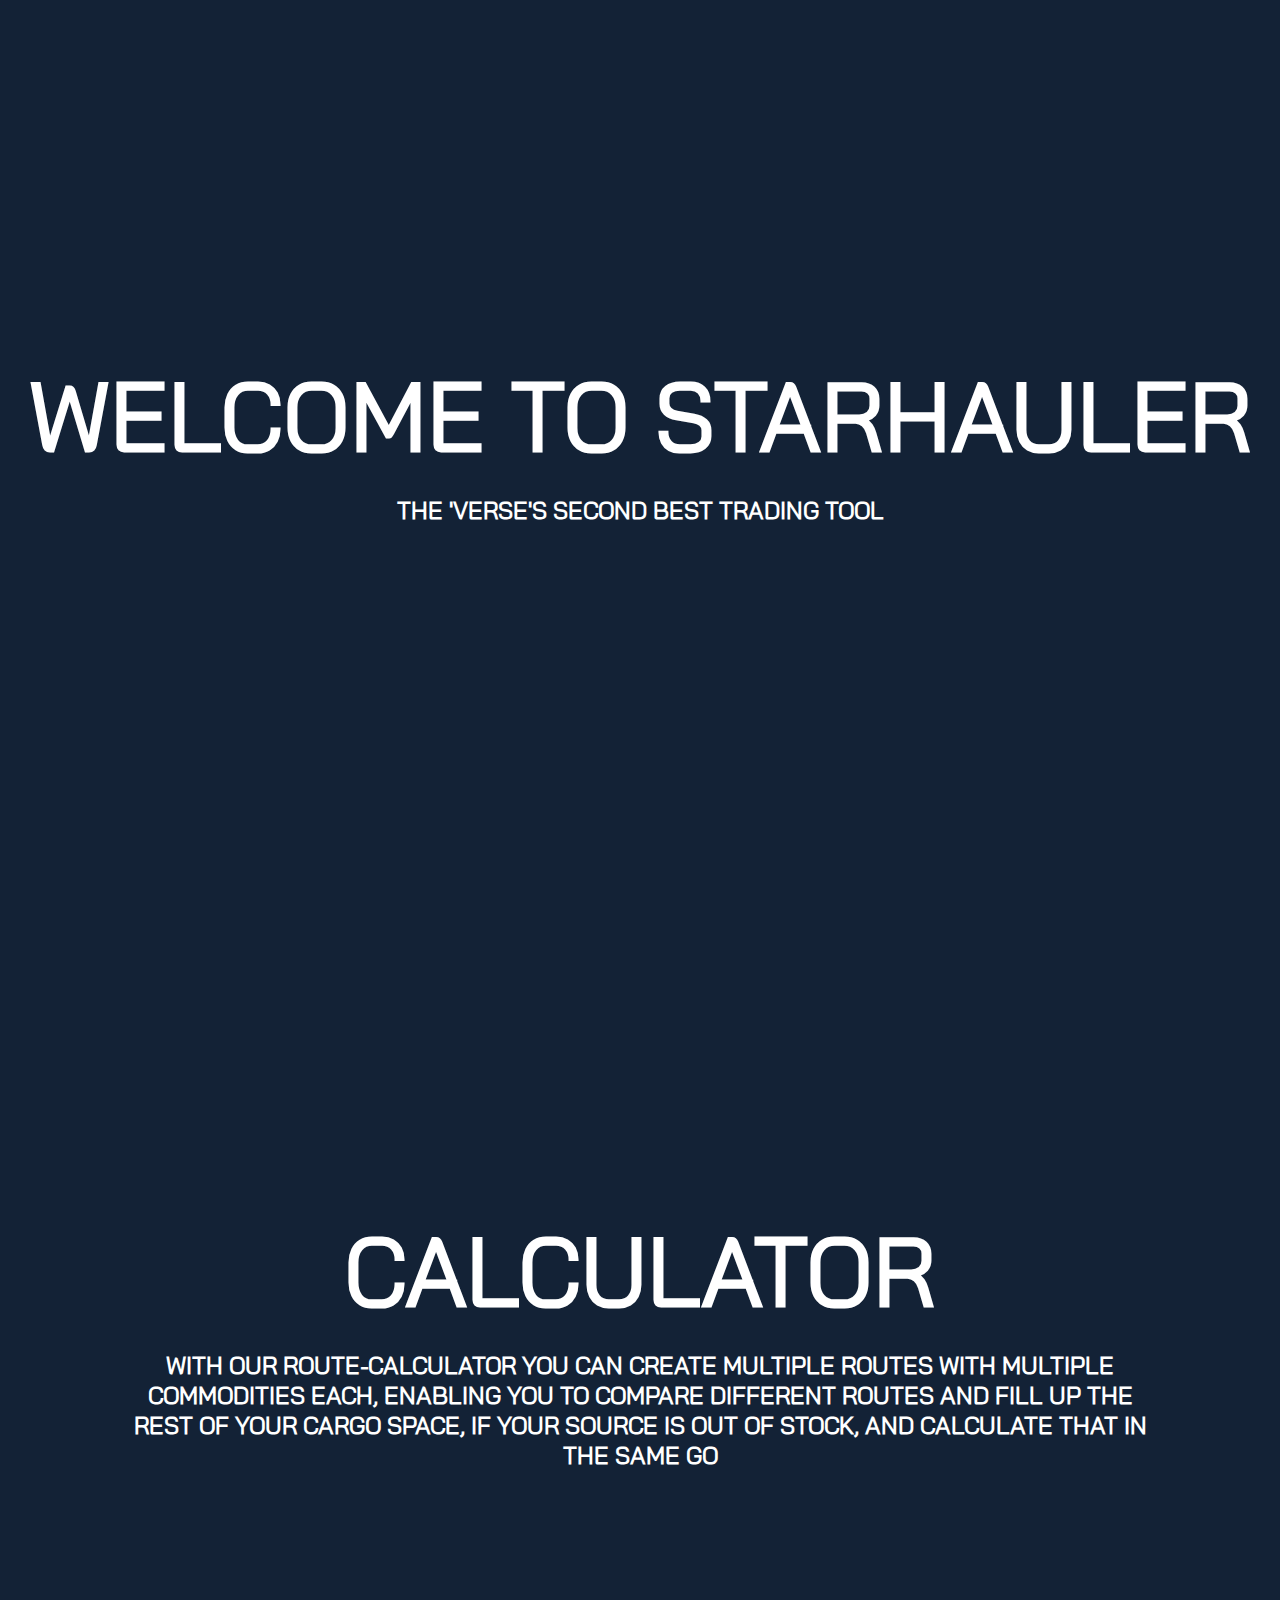
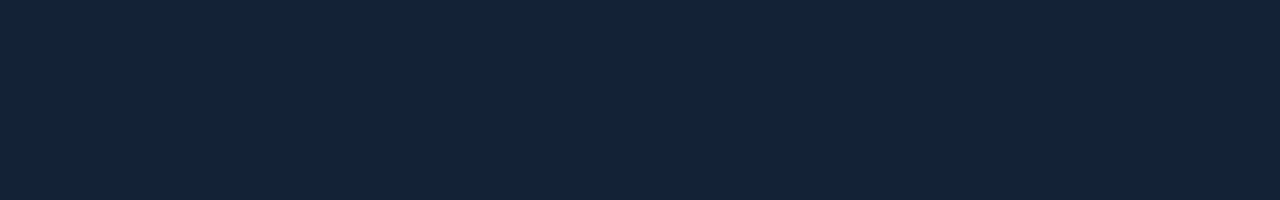
<file: project/Site/index.html>
<!DOCTYPE html>
<html lang="en">

<head>
    <meta charset="UTF-8">
    <meta name="viewport" content="width=device-width, initial-scale=1.0">
    <title>StarHauler</title>

    <link rel="stylesheet" href="./librarys/fullPage.js-master/dist/fullpage.css">
    <script src="./librarys/fullPage.js-master/dist/fullpage.js"></script>

    <link rel="stylesheet" href="./style/style.css">
    <script src="./script/script.js"></script>
</head>

<body>
    <section id="startSection">
        <h1>Welcome to StarHauler</h1>
        <h2>The 'Verse's second best trading tool</h2>
    </section>
    <section id="section2">
        <h1>calculator</h1>
        <h2>With our route-calculator you can create multiple routes with multiple commodities each,
            enabling you to compare different routes and fill up the rest of your cargo space, if your source is out of stock, and calculate that in the same go</h2>
        </h2>
    </section>
</body>

</html>
</file>
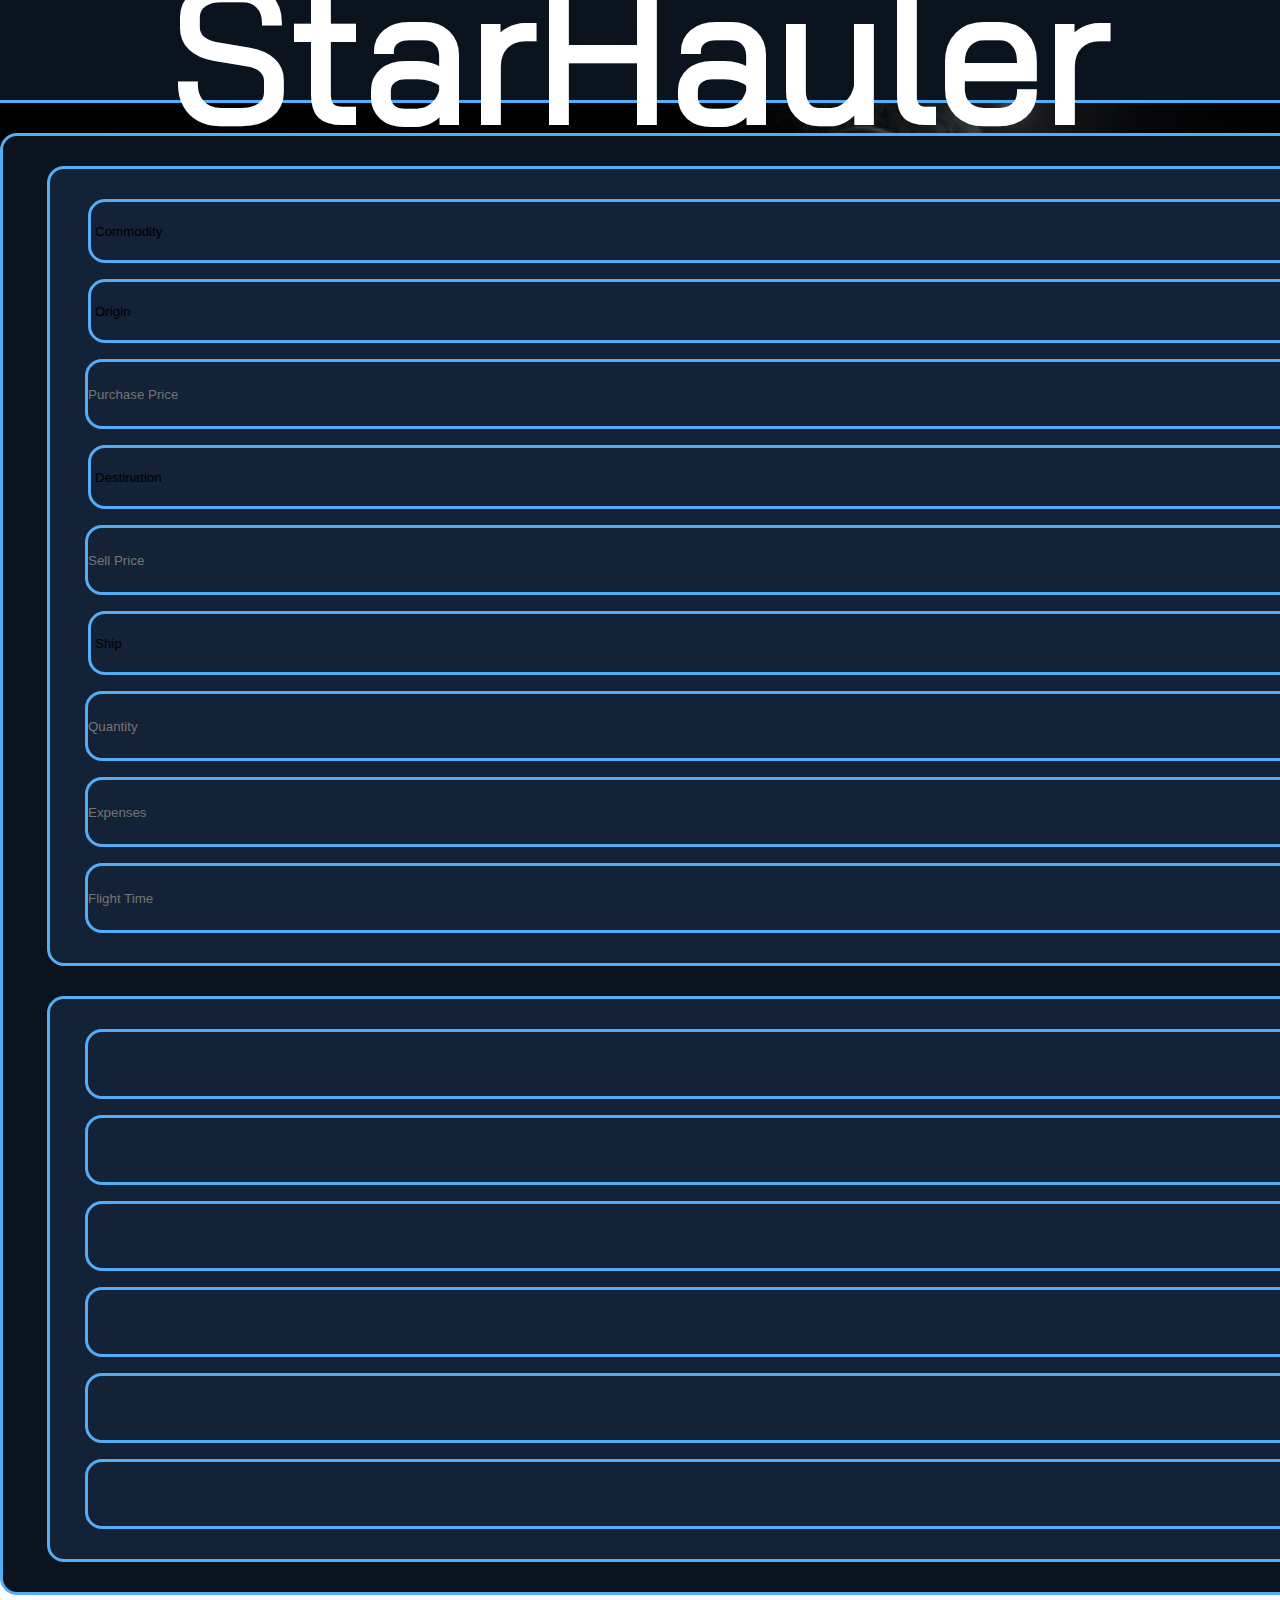
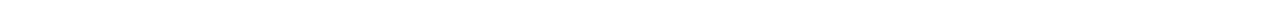
<file: project/Site/sites/calc.html>
<!DOCTYPE html>
<html lang="en">

<head>
    <meta charset="UTF-8">
    <meta name="viewport" content="width=device-width, initial-scale=1.0">
    <title>StarHauler</title>
    <link rel="stylesheet" href="../style/style.css">
    <script src="../script/script.js"></script>
</head>

<body>
    <div id="header">
        <div id="menuBtn"></div>
        <div id="logo">
            <h1>StarHauler</h1>
        </div>
    </div>
    <div id="content">
        <div id="calculator">
            <div id="routeMenu">
                <div id="routes"></div>
                <div id="addRouteBtn"></div>
            </div>
            <div id="inputs">
                <div id="cmdtyInputs">
                    <select id="commodity">
                        <option value="" disabled selected>Commodity</option>
                    </select>
                    <select id="origin">
                        <option value="" disabled selected>Origin</option>
                    </select>
                    <input type="number" id="purchasePrice" placeholder="Purchase Price">
                    <select id="destination">
                        <option value="" disabled selected>Destination</option>
                    </select>
                    <input type="number" id="sellPrice" placeholder="Sell Price">
                    <select id="ship">
                        <option value="" disabled selected>Ship</option>
                    </select>
                    <input type="number" id="quantity" placeholder="Quantity">
                    <input type="number" id="expenses" placeholder="Expenses">
                    <input type="number" id="flightTime" placeholder="Flight Time">
                </div>
            </div>
            <div id="outputs">
                <div id="investment"></div>
                <div id="turnover"></div>
                <div id="grossProfit"></div>
                <div id="netProfit"></div>
                <div id="margin"></div>
                <div id="netProfitPerHour"></div>
            </div>
        </div>
    </div>
</body>

</html>
</file>
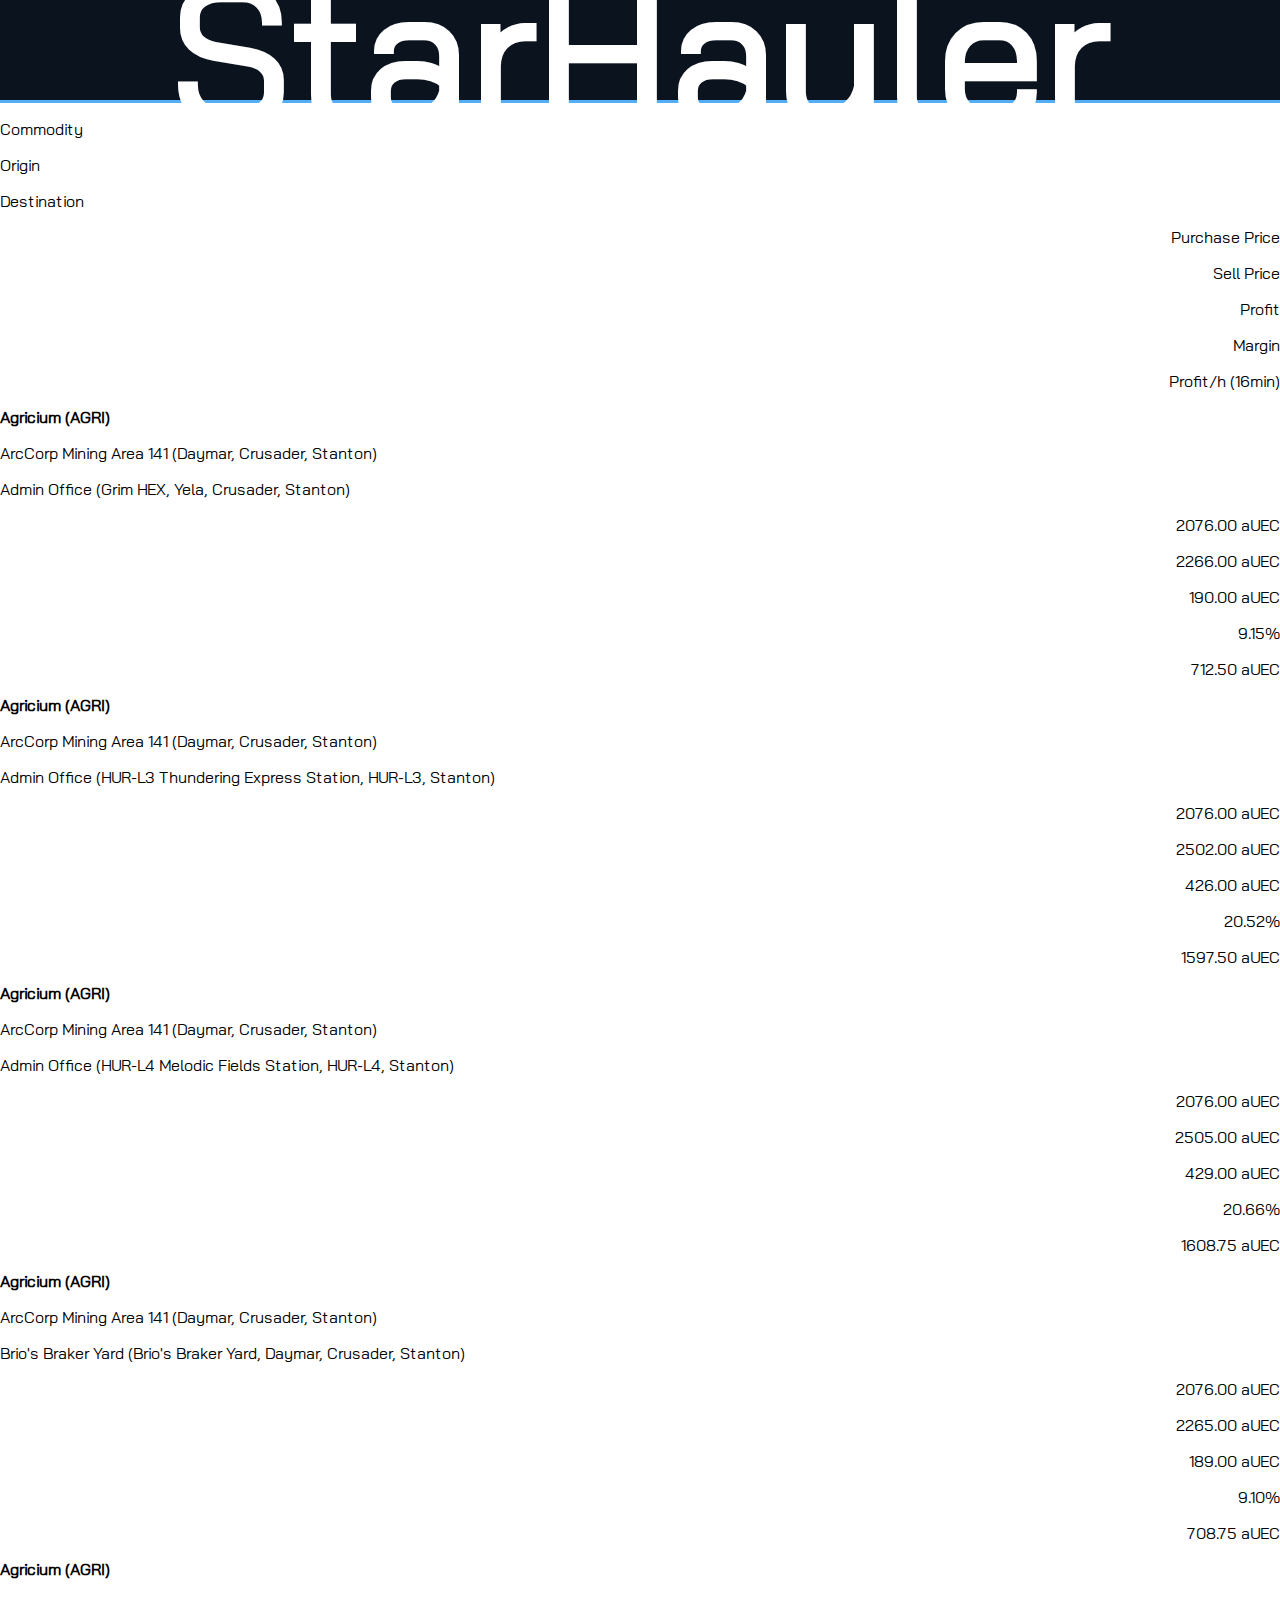
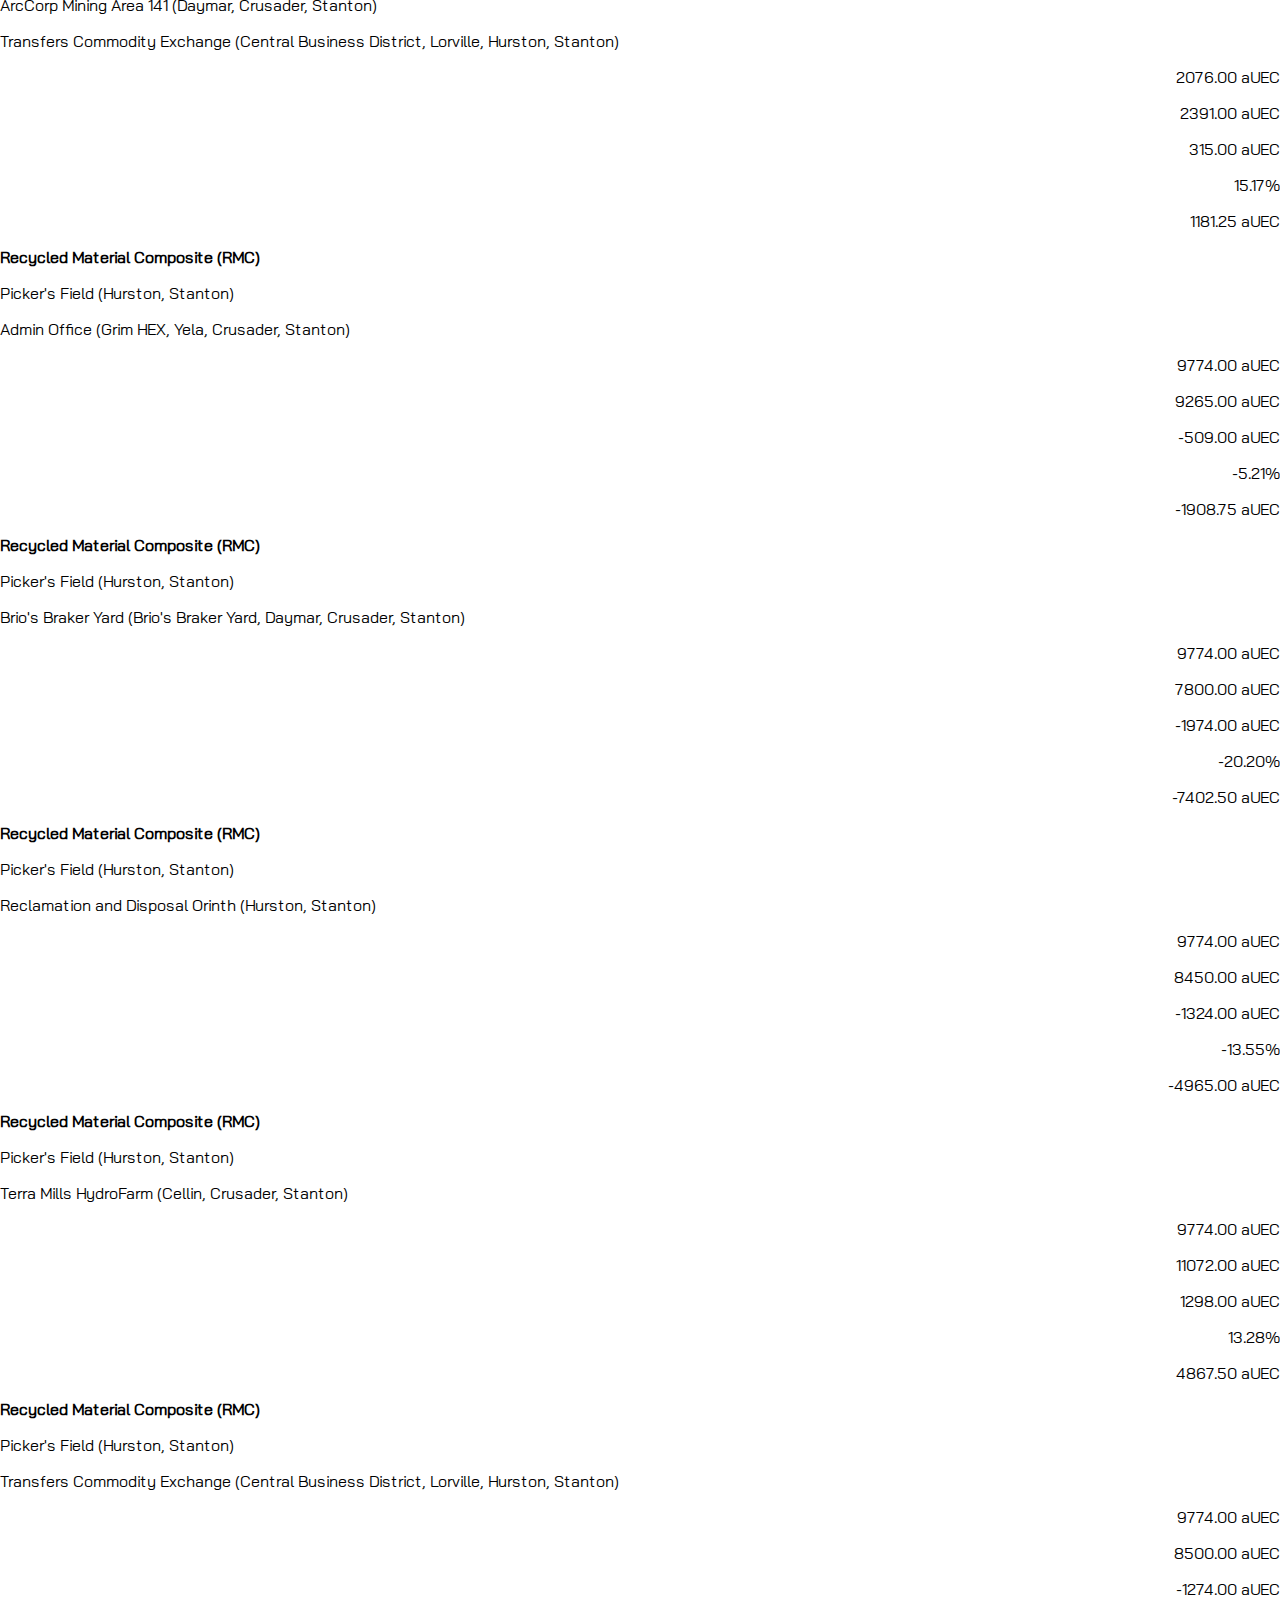
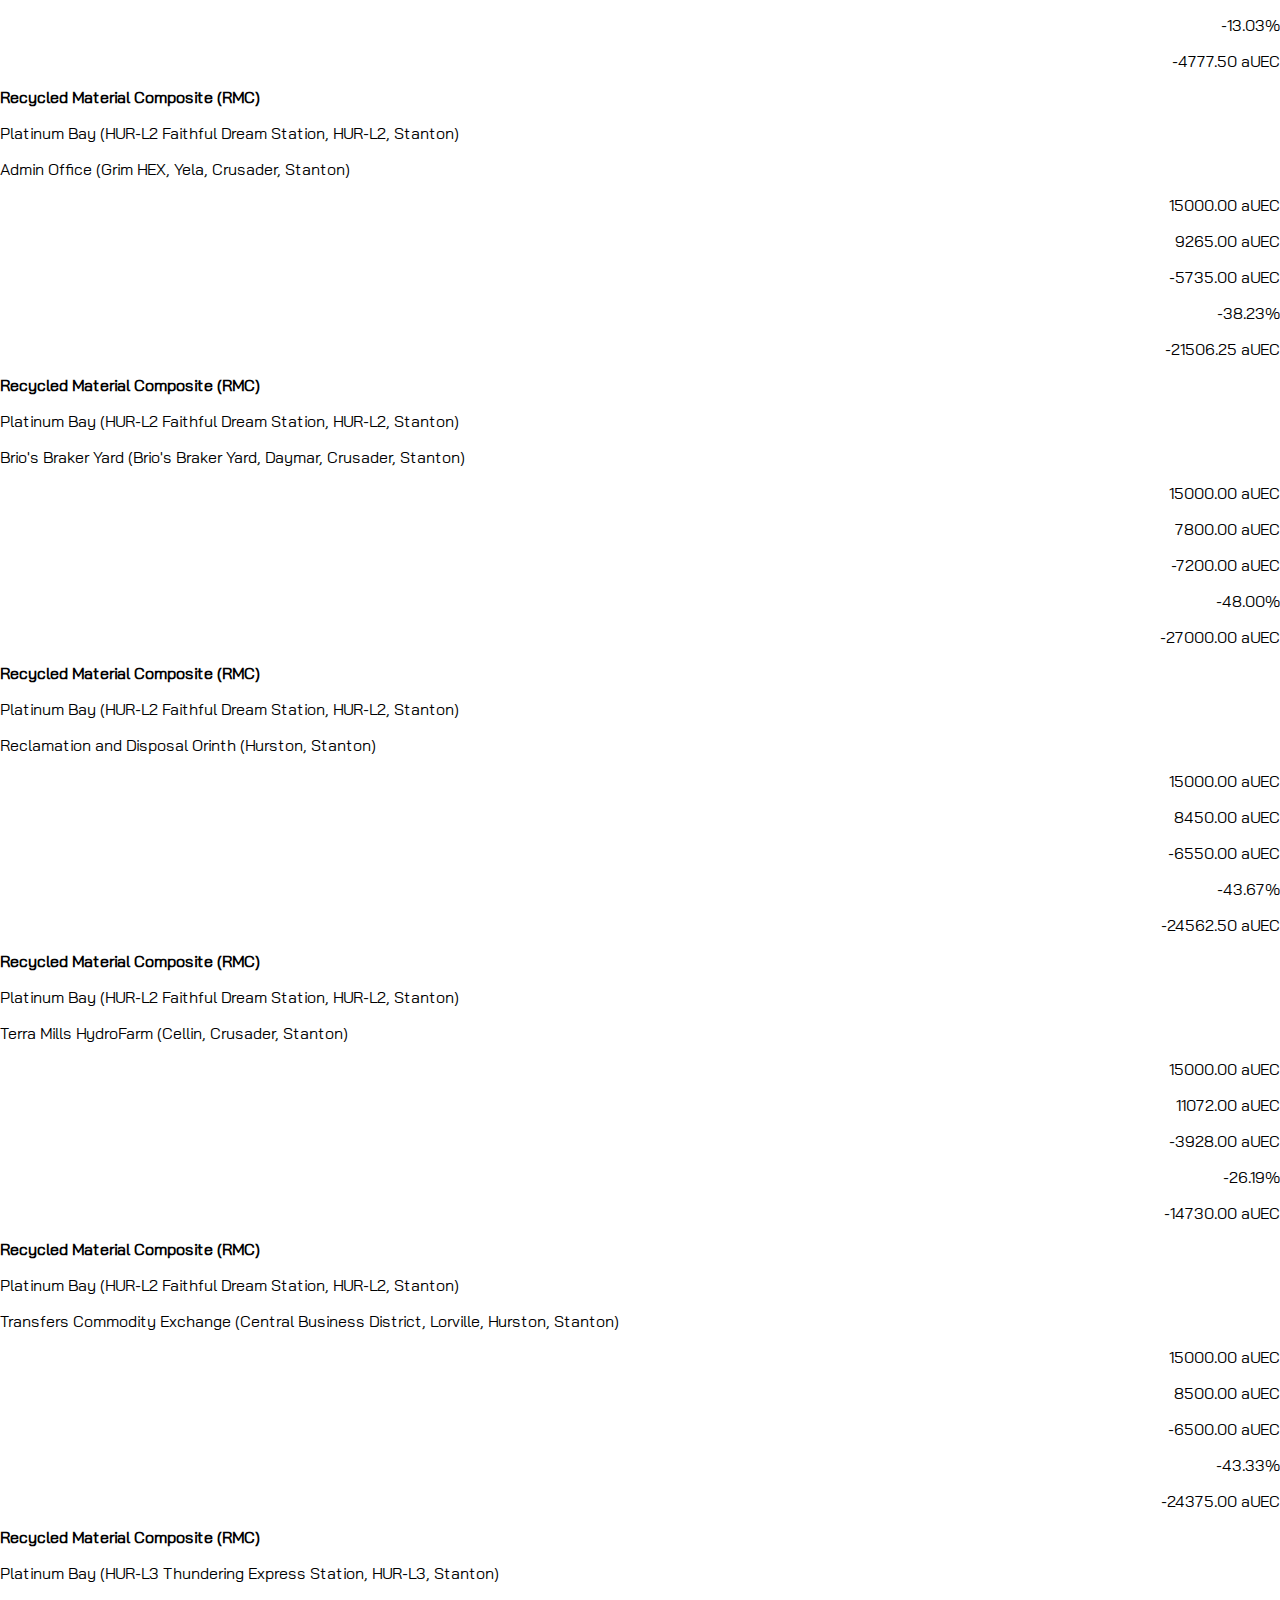
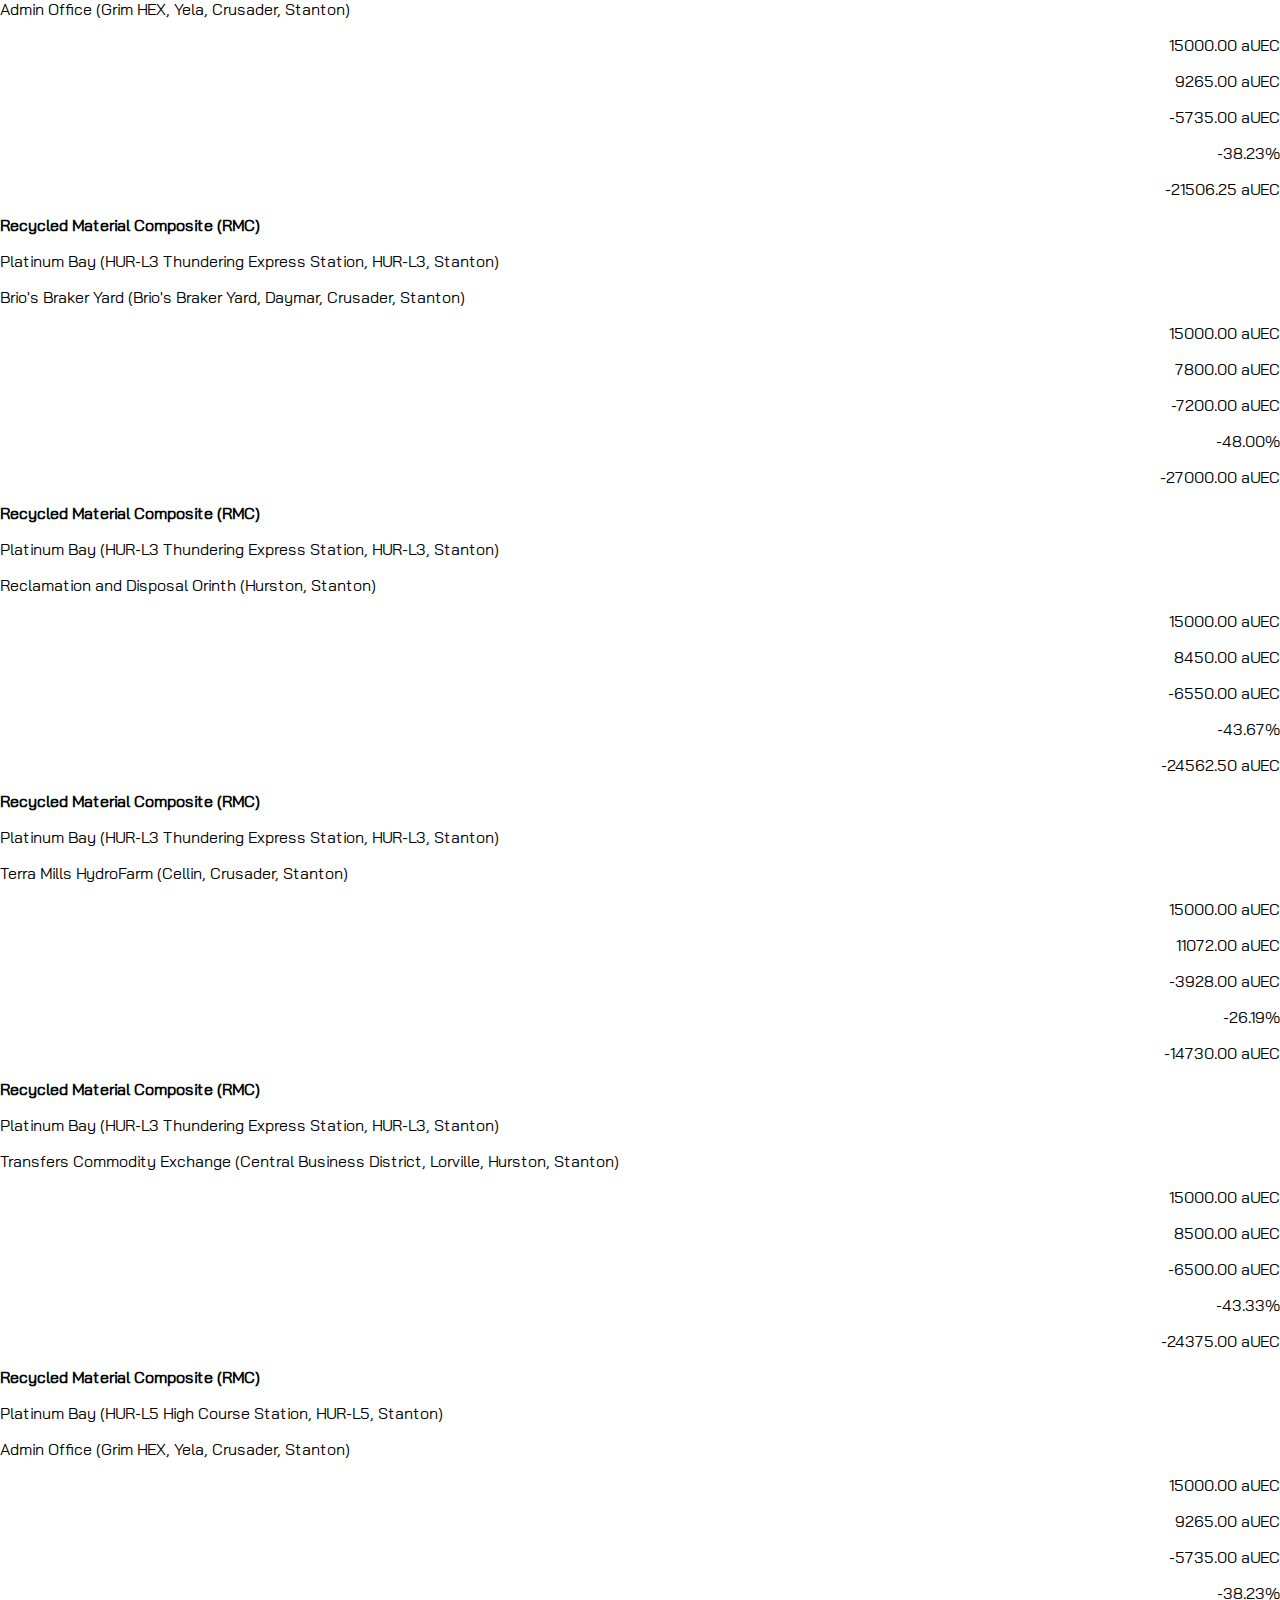
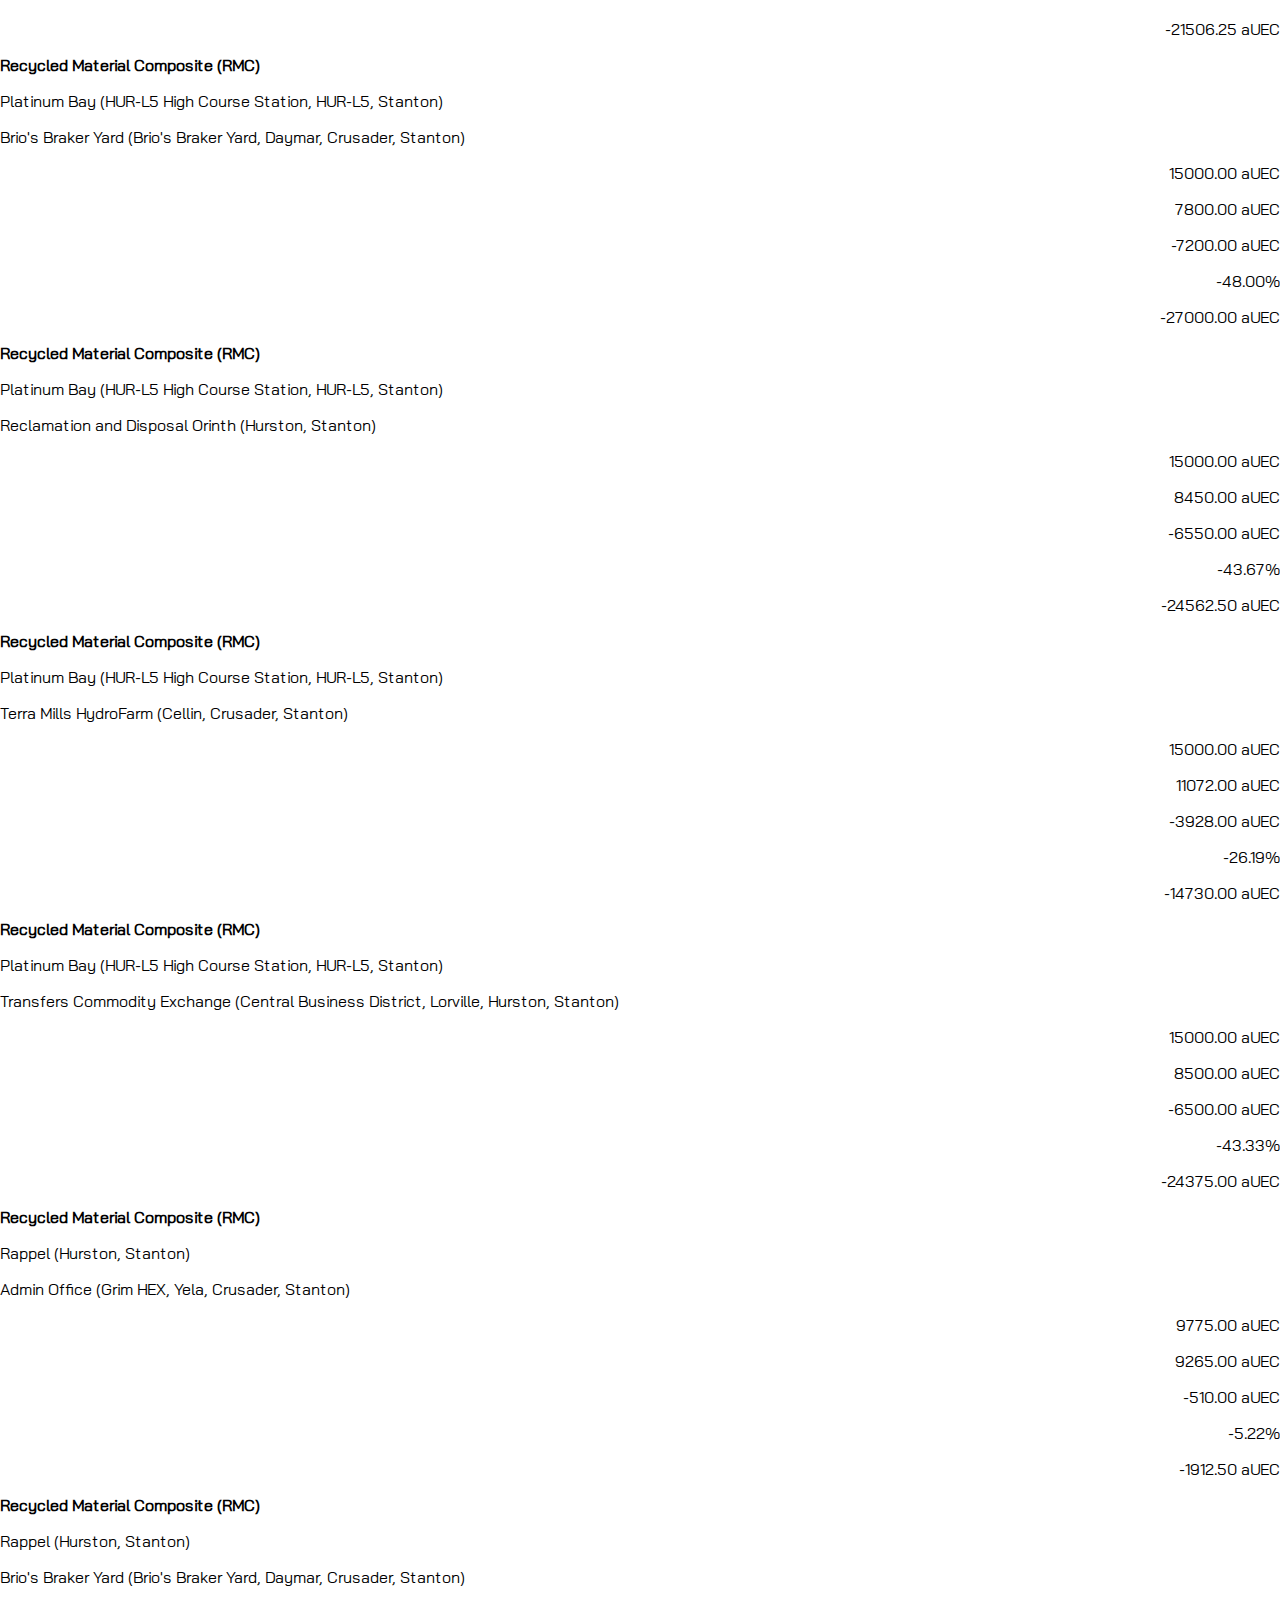
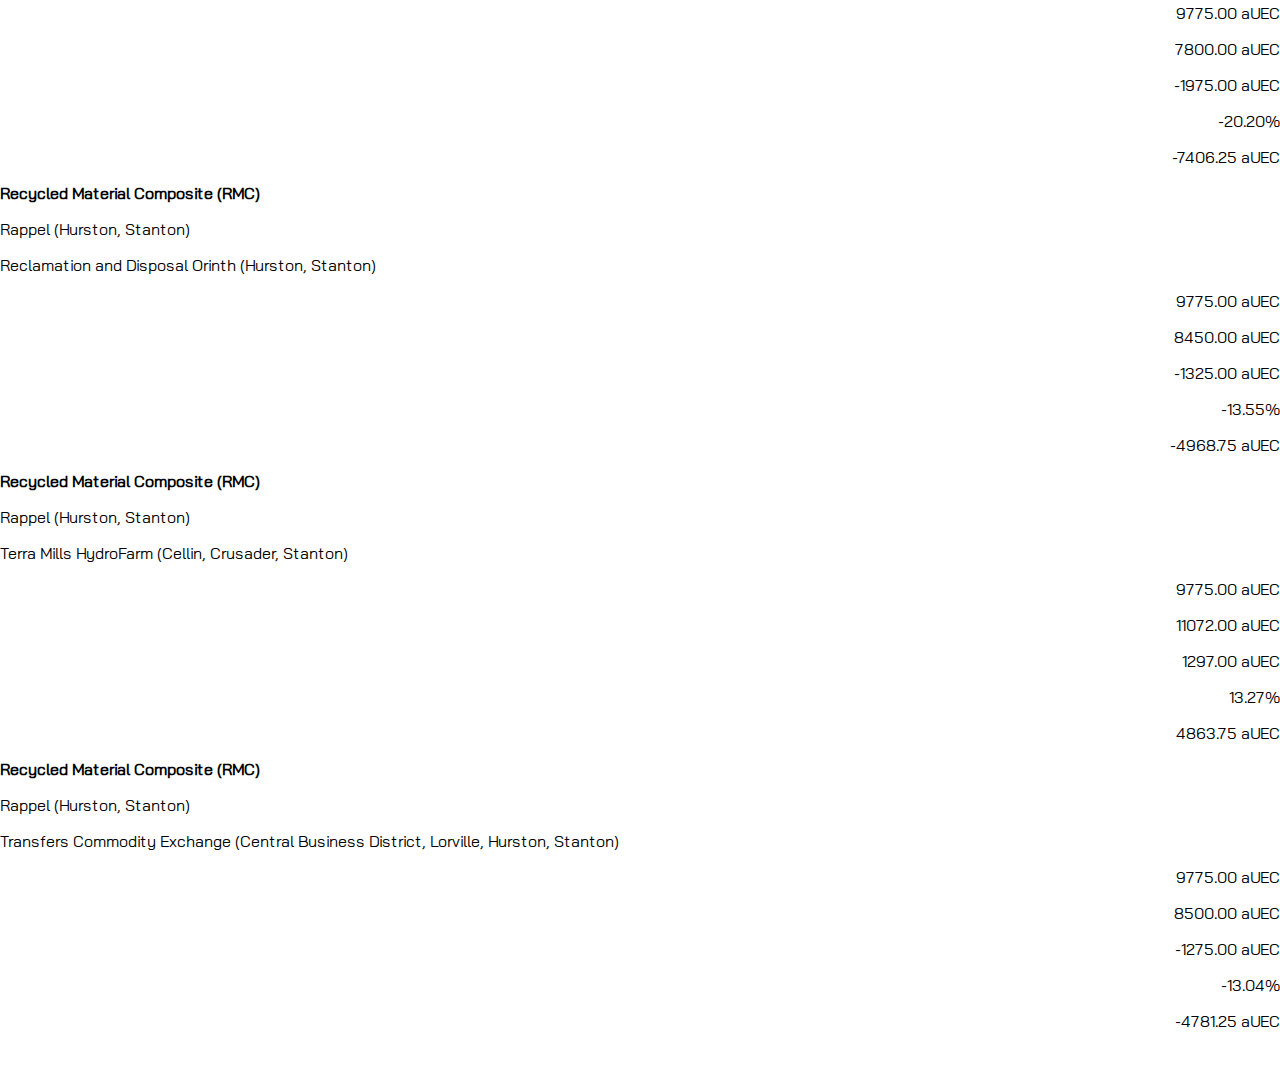
<file: project/Site/sites/routes.html>
<!DOCTYPE html>
<html lang="en">

<head>
    <meta charset="UTF-8">
    <meta name="viewport" content="width=device-width, initial-scale=1.0">
    <title>StarHauler</title>
    <link rel="stylesheet" href="../style/style.css">


    <script src="../json/locations.js"></script>
    <script src="../json/commodities.js"></script>
    <script src="../json/ships.js"></script>

    <script src="../script/routeScript.js" defer></script>
</head>

<body>
    <div id="header">
        <div id="menuBtn" onclick="toggleMenu()"></div>
        <div id="logo">
            <h1 id="calcH1">StarHauler</h1>
        </div>
    </div>
    <div id="routeContent" >
        <div id="routeListCt">
            <div id="sortOptions">
                <div class="sortOption active" onclick="sortRoutesByCommodity(this)"><p>Commodity</p></div>
                <div class="sortOption" onclick="sortRoutesByOrigin(this)"><p>Origin</p></div>
                <div class="sortOption" onclick="sortRoutesByDestination(this)"><p>Destination</p></div>
                <div class="sortOption" style="justify-content: right;"  onclick="sortRoutesByPurchasePrice(this)"><p style="text-align: right;">Purchase Price</p></div>
                <div class="sortOption" style="justify-content: right;"  onclick="sortRoutesBySellPrice(this)"><p style="text-align: right;">Sell Price</p></div>
                <div class="sortOption" style="justify-content: right;"  onclick="sortRoutesByProfit(this)"><p style="text-align: right;">Profit</p></div>
                <div class="sortOption" style="justify-content: right;"  onclick="sortRoutesByMargin(this)"><p style="text-align: right;">Margin</p></div>
                <div class="sortOption" style="justify-content: right;"  onclick="sortRoutesByProfitPerHour(this)"><p style="text-align: right;">Profit/h (16min)</p></div>
            </div>
            <div id="routeList">
            </div>
        </div>
    </div>
    <div id="menu" style="transform: translateX(-100%);">
        <a href="../index.html">Home</a>
        <a href="calc.html">Calculator</a>
        <a href="routes.html">Routes</a>
    </div>
</body>

</html>
</file>
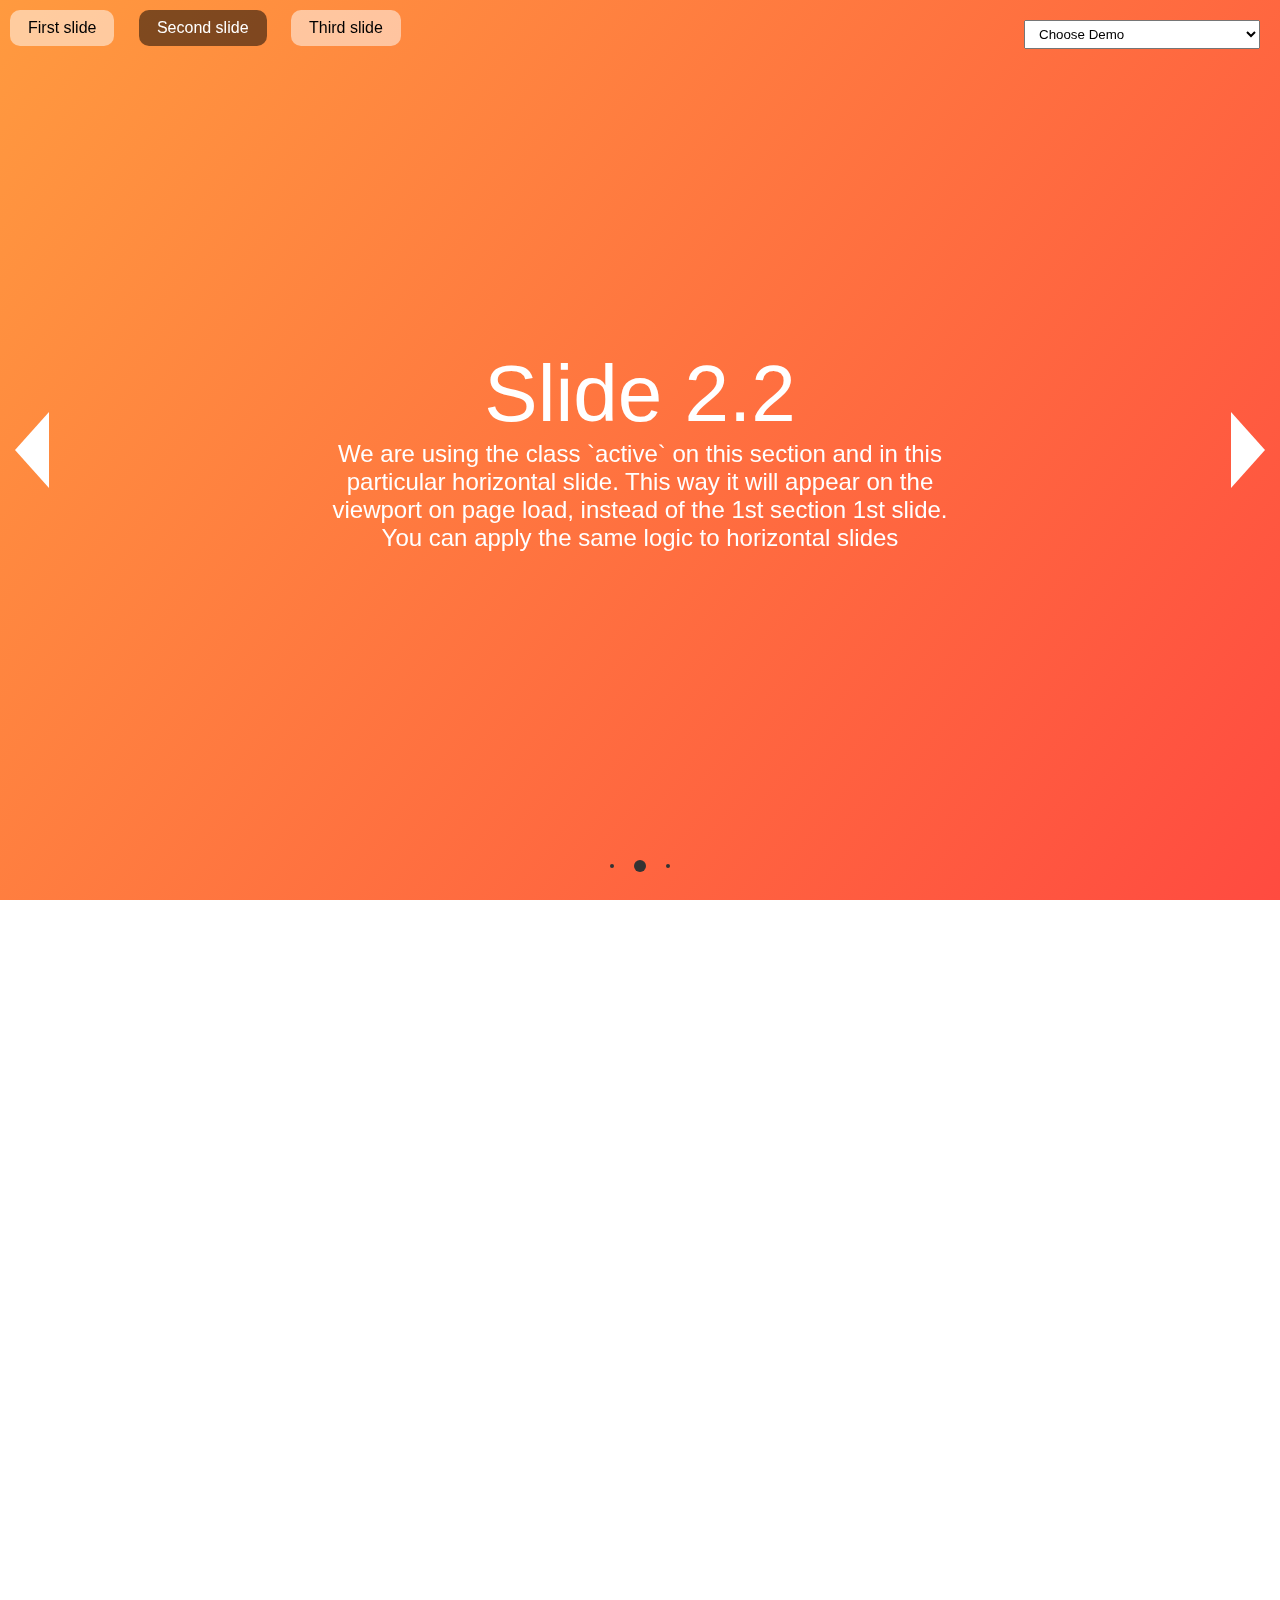
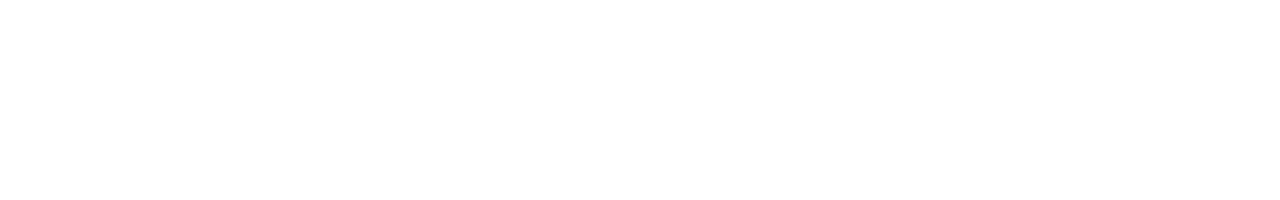
<file: project/Site/librarys/fullPage.js-master/examples/active-slide.html>
<!DOCTYPE html>
<html xmlns="http://www.w3.org/1999/xhtml">

<head>
    <meta http-equiv="Content-Type" content="text/html; charset=utf-8" />
    <title>Active Slide - fullPage.js</title>
    <meta name="author" content="Matthew Howell" />
    <meta name="description" content="fullPage continuous scrolling demo." />
    <meta name="keywords"  content="fullpage,jquery,demo,scroll,loop,continuous" />
    <meta name="Resource-type" content="Document" />


    <link rel="stylesheet" type="text/css" href="../dist/fullpage.css" />
    <link rel="stylesheet" type="text/css" href="examples.css" />

    <!--[if IE]>
        <script type="text/javascript">
             var console = { log: function() {} };
        </script>
    <![endif]-->
</head>
<body>

<ul id="menu">
    <li data-menuanchor="firstPage" class="active"><a href="#firstPage">First slide</a></li>
    <li data-menuanchor="secondPage"><a href="#secondPage">Second slide</a></li>
    <li data-menuanchor="3rdPage"><a href="#3rdPage">Third slide</a></li>
</ul>


<select id="demosMenu">
    <option selected>Choose Demo</option>
    <option id="simple">Simple</option>
    <option id="custom-arrows">Custom arrows</option>
    <option id="hide-sections">Hide sections</option>
    <option id="scroll-after-fullpage">Scroll after fullpage</option>
    <option id="observer">Observer</option>
    <option id="jquery-adapter">jQuery adapter</option>
    <option id="active-slide">Active section and slide</option>
    <option id="auto-height">Auto height</option>
    <option id="autoplay-video-and-audio">Autoplay Video and Audio</option>
    <option id="backgrounds">Background images</option>
    <option id="backgrounds-fixed">Fixed fullscreen backgrounds</option>
    <option id="background-video">Background video</option>
    <option id="callbacks">Callbacks</option>
    <option id="continuous-horizontal">Continuous horizontal (premium)</option>
    <option id="continuous-vertical">Continuous vertical</option>
    <option id="parallax">Parallax (premium)</option>
    <option id="cards">Cards 3d (premium)</option>
    <option id="water-effect">Water effect (premium)</option>
    <option id="drop-effect">Drop effect (premium)</option>
    <option id="css3">CSS3</option>
    <option id="drag-and-move">Drag And Move (premium)</option>
    <option id="easing-css3">Easing CSS</option>
    <option id="easing-js">Easing JS</option>
    <option id="fading-effect">Fading Effect (premium)</option>
    <option id="fixed-headers">Fixed headers</option>
    <option id="gradient-backgrounds">Gradient backgrounds</option>
    <option id="interlocked-slides">Interlocked Slides (premium)</option>
    <option id="looping">Looping</option>
    <option id="methods">Methods</option>
    <option id="navigation-vertical">Vertical navigation dots</option>
    <option id="navigation-horizontal">Horizontal navigation dots</option>
    <option id="navigation-tooltips">Navigation tooltips</option>
    <option id="no-anchor">No anchor links</option>
    <option id="normal-scroll">Normal scrolling</option>
    <option id="normalScrollElements">Normal scroll elements</option>
    <option id="offset-sections">Offset sections (premium)</option>
    <option id="one-section">One single section</option>
    <option id="reset-sliders">Reset sliders (premium)</option>
    <option id="responsive-auto-height">Responsive Auto Height</option>
    <option id="responsive-height">Responsive Height</option>
    <option id="responsive-width">Responsive Width</option>
    <option id="responsive-slides">Responsive Slides (premium)</option>
    <option id="scrollBar">Scroll bar enabled</option>
    <option id="scroll-horizontally">Scroll horizontally (premium)</option>
    <option id="scrollOverflow">Scroll inside sections and slides</option>
    <option id="scrollOverflow-reset">ScrollOverflow Reset (premium)</option>
    <option id="lazy-load">Lazy load</option>
    <option id="scrolling-speed">Scrolling speed</option>
    <option id="trigger-animations">Trigger animations</option>
    <option id="vue-fullpage">Vue component</option>
    <option id="react-fullpage">React component</option>
    <option id="angular-fullpage">Angular component</option>
</select>

<div id="fullpage">
    <div class="section " id="section0">
        <h1>Section 1</h1>
    </div>
    <div class="section active" id="section1">
        <div class="slide" id="slide1">
            <div class="intro">
                <h1>Slide 2.1</h1>
            </div>
        </div>
        <div class="slide active" id="slide2">
            <div class="intro">
                <h1>Slide 2.2</h1>
                <p>
                    We are using the class `active` on this section and in this particular horizontal slide. This way it will appear on the viewport on page load, instead of the 1st section 1st slide.
                </p>
                <p>You can apply the same logic to horizontal slides</p>
            </div>
        </div>
        <div class="slide" id="slide3">
            <h1>Slide 2.3</h1>
        </div>

    </div>
    <div class="section" id="section2">
        <div class="intro">
            <h1>Section 3</h1>
        </div>
    </div>
</div>

<script type="text/javascript" src="../dist/fullpage.js"></script>
<script type="text/javascript" src="examples.js"></script>
<script type="text/javascript">
    var myFullpage = new fullpage('#fullpage', {
        sectionsColor: ['#1bbc9b', '#4BBFC3', '#7BAABE', 'whitesmoke', '#ccddff'],
        anchors: ['firstPage', 'secondPage', '3rdPage', '4thpage', 'lastPage'],
        menu: '#menu',
        slidesNavigation: true,
        lazyLoad: true,
        credits: {enabled: false}
    });
</script>

</body>
</html>
</file>
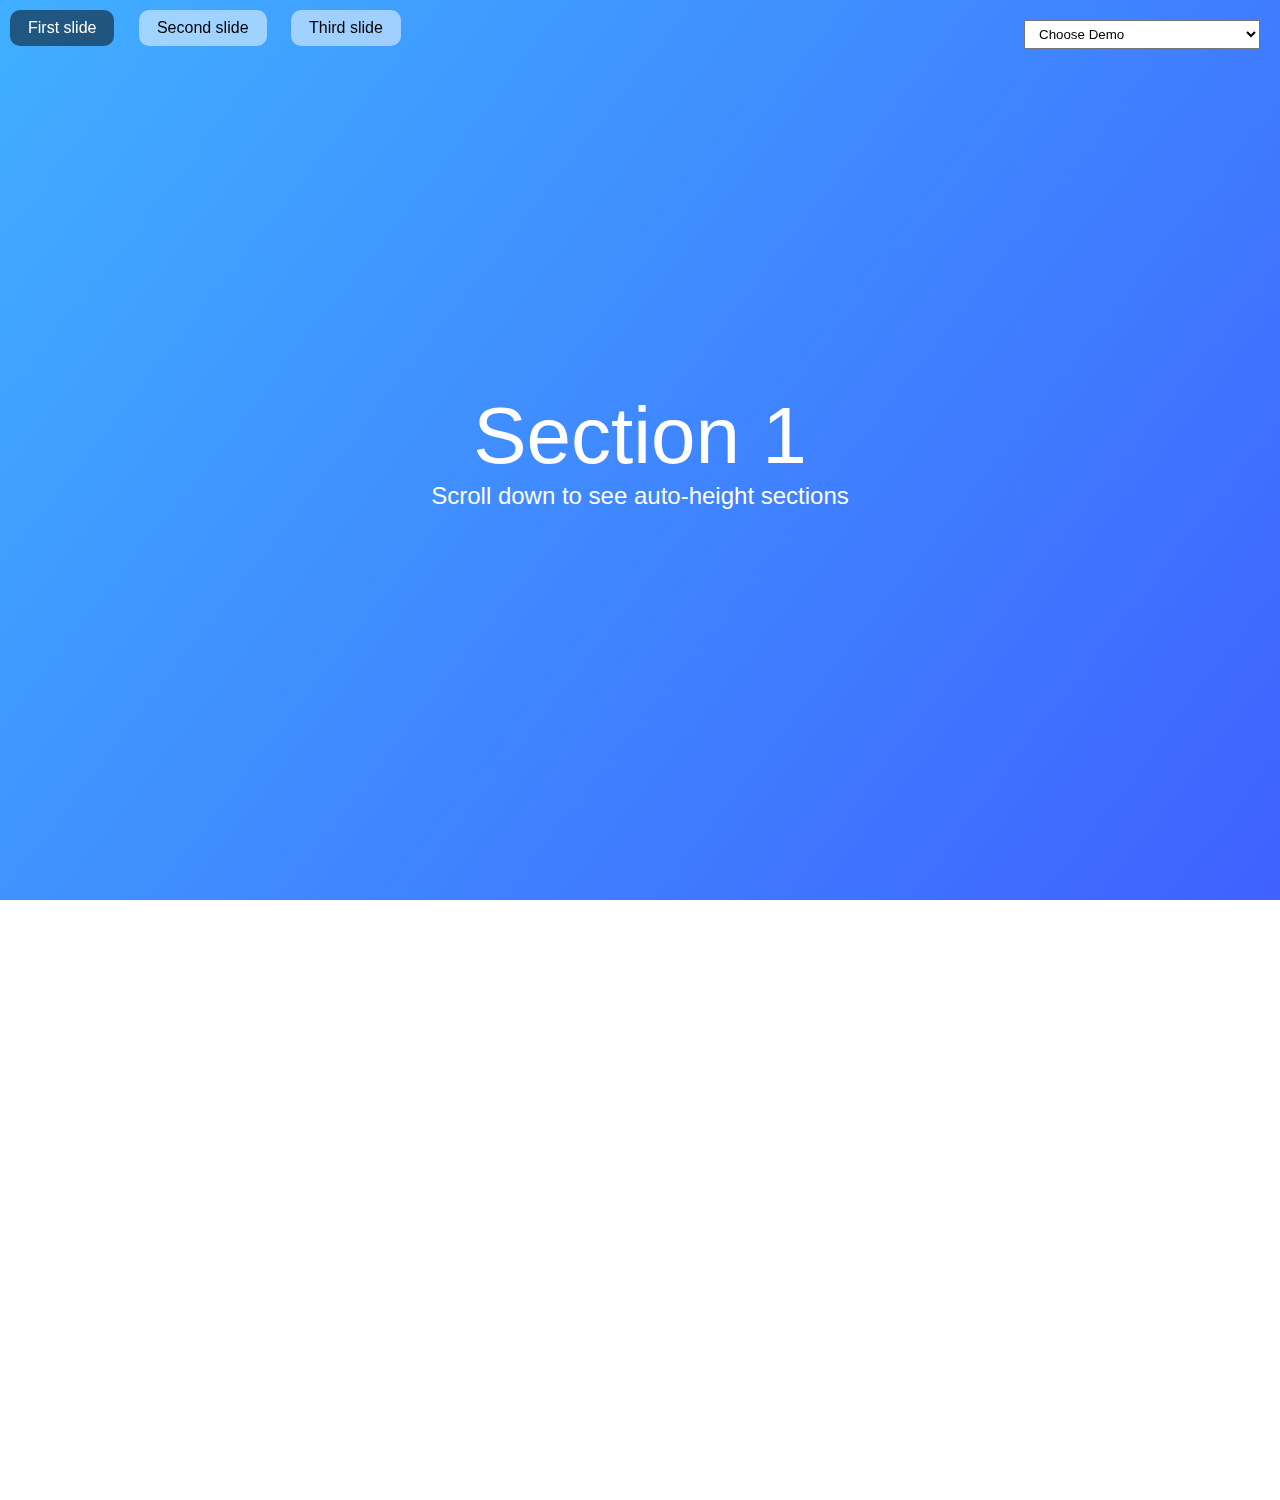
<file: project/Site/librarys/fullPage.js-master/examples/auto-height.html>
<!DOCTYPE html>
<html xmlns="http://www.w3.org/1999/xhtml">

<head>
    <meta http-equiv="Content-Type" content="text/html; charset=utf-8" />
    <title>Auto-height - fullPage.js</title>
    <meta name="author" content="Alvaro Trigo Lopez" />
    <meta name="description" content="fullPage auto-height example." />
    <meta name="keywords"  content="fullpage,jquery,demo,screen,fullscreen,auto-height,full-screen" />
    <meta name="Resource-type" content="Document" />


    <link rel="stylesheet" type="text/css" href="../dist/fullpage.css" />
    <link rel="stylesheet" type="text/css" href="examples.css" />

    <!--[if IE]>
        <script type="text/javascript">
             var console = { log: function() {} };
        </script>
    <![endif]-->

    <style>
      .myContent{
        height: 300px;
      }
    </style>

</head>
<body>

<select id="demosMenu">
    <option selected>Choose Demo</option>
    <option id="simple">Simple</option>
    <option id="custom-arrows">Custom arrows</option>
    <option id="hide-sections">Hide sections</option>
    <option id="scroll-after-fullpage">Scroll after fullpage</option>
    <option id="observer">Observer</option>
    <option id="jquery-adapter">jQuery adapter</option>
    <option id="active-slide">Active section and slide</option>
    <option id="auto-height">Auto height</option>
    <option id="autoplay-video-and-audio">Autoplay Video and Audio</option>
    <option id="backgrounds">Background images</option>
    <option id="backgrounds-fixed">Fixed fullscreen backgrounds</option>
    <option id="background-video">Background video</option>
    <option id="callbacks">Callbacks</option>
    <option id="continuous-horizontal">Continuous horizontal (premium)</option>
    <option id="continuous-vertical">Continuous vertical</option>
    <option id="parallax">Parallax (premium)</option>
    <option id="cards">Cards 3d (premium)</option>
    <option id="water-effect">Water effect (premium)</option>
    <option id="drop-effect">Drop effect (premium)</option>
    <option id="css3">CSS3</option>
    <option id="drag-and-move">Drag And Move (premium)</option>
    <option id="easing-css3">Easing CSS</option>
    <option id="easing-js">Easing JS</option>
    <option id="fading-effect">Fading Effect (premium)</option>
    <option id="fixed-headers">Fixed headers</option>
    <option id="gradient-backgrounds">Gradient backgrounds</option>
    <option id="interlocked-slides">Interlocked Slides (premium)</option>
    <option id="looping">Looping</option>
    <option id="methods">Methods</option>
    <option id="navigation-vertical">Vertical navigation dots</option>
    <option id="navigation-horizontal">Horizontal navigation dots</option>
    <option id="navigation-tooltips">Navigation tooltips</option>
    <option id="no-anchor">No anchor links</option>
    <option id="normal-scroll">Normal scrolling</option>
    <option id="normalScrollElements">Normal scroll elements</option>
    <option id="offset-sections">Offset sections (premium)</option>
    <option id="one-section">One single section</option>
    <option id="reset-sliders">Reset sliders (premium)</option>
    <option id="responsive-auto-height">Responsive Auto Height</option>
    <option id="responsive-height">Responsive Height</option>
    <option id="responsive-width">Responsive Width</option>
    <option id="responsive-slides">Responsive Slides (premium)</option>
    <option id="scrollBar">Scroll bar enabled</option>
    <option id="scroll-horizontally">Scroll horizontally (premium)</option>
    <option id="scrollOverflow">Scroll inside sections and slides</option>
    <option id="scrollOverflow-reset">ScrollOverflow Reset (premium)</option>
    <option id="lazy-load">Lazy load</option>
    <option id="scrolling-speed">Scrolling speed</option>
    <option id="trigger-animations">Trigger animations</option>
    <option id="vue-fullpage">Vue component</option>
    <option id="react-fullpage">React component</option>
    <option id="angular-fullpage">Angular component</option>
  </select>


<ul id="menu">
  <li data-menuanchor="anchor1"><a href="#anchor1">First slide</a></li>
  <li data-menuanchor="anchor2"><a href="#anchor2">Second slide</a></li>
  <li data-menuanchor="anchor3"><a href="#anchor3">Third slide</a></li>
</ul>

<div id="fullpage">
    <div class="section" id="section0">
        <div class="intro">
          <h1>Section 1</h1>
          <p>Scroll down to see auto-height sections</p>
        </div>
    </div>
    <div class="section fp-auto-height" id="section1">
        <div class="slide" id="slide1">
          <div class="myContent">
              <h1>Section 2</h1>
            </div>
        </div>
        <div class="slide" id="slide2">
            <h1>Section 2.2</h1>
        </div>
    </div>
    <div class="section fp-auto-height" id="section2">
        <div class="myContent">
          <h1>Section 3</h1>
        </div>
    </div>
</div>

<script type="text/javascript" src="../dist/fullpage.js"></script>
<script type="text/javascript" src="examples.js"></script>

<script type="text/javascript">
  var myFullpage = new fullpage('#fullpage', {
      verticalCentered: true,
      anchors: ['anchor1', 'anchor2', 'anchor3'],
      menu: '#menu',
      sectionsColor: ['#1bbc9b', '#4BBFC3', '#7BAABE']
  });
</script>
</body>
</html>
</file>
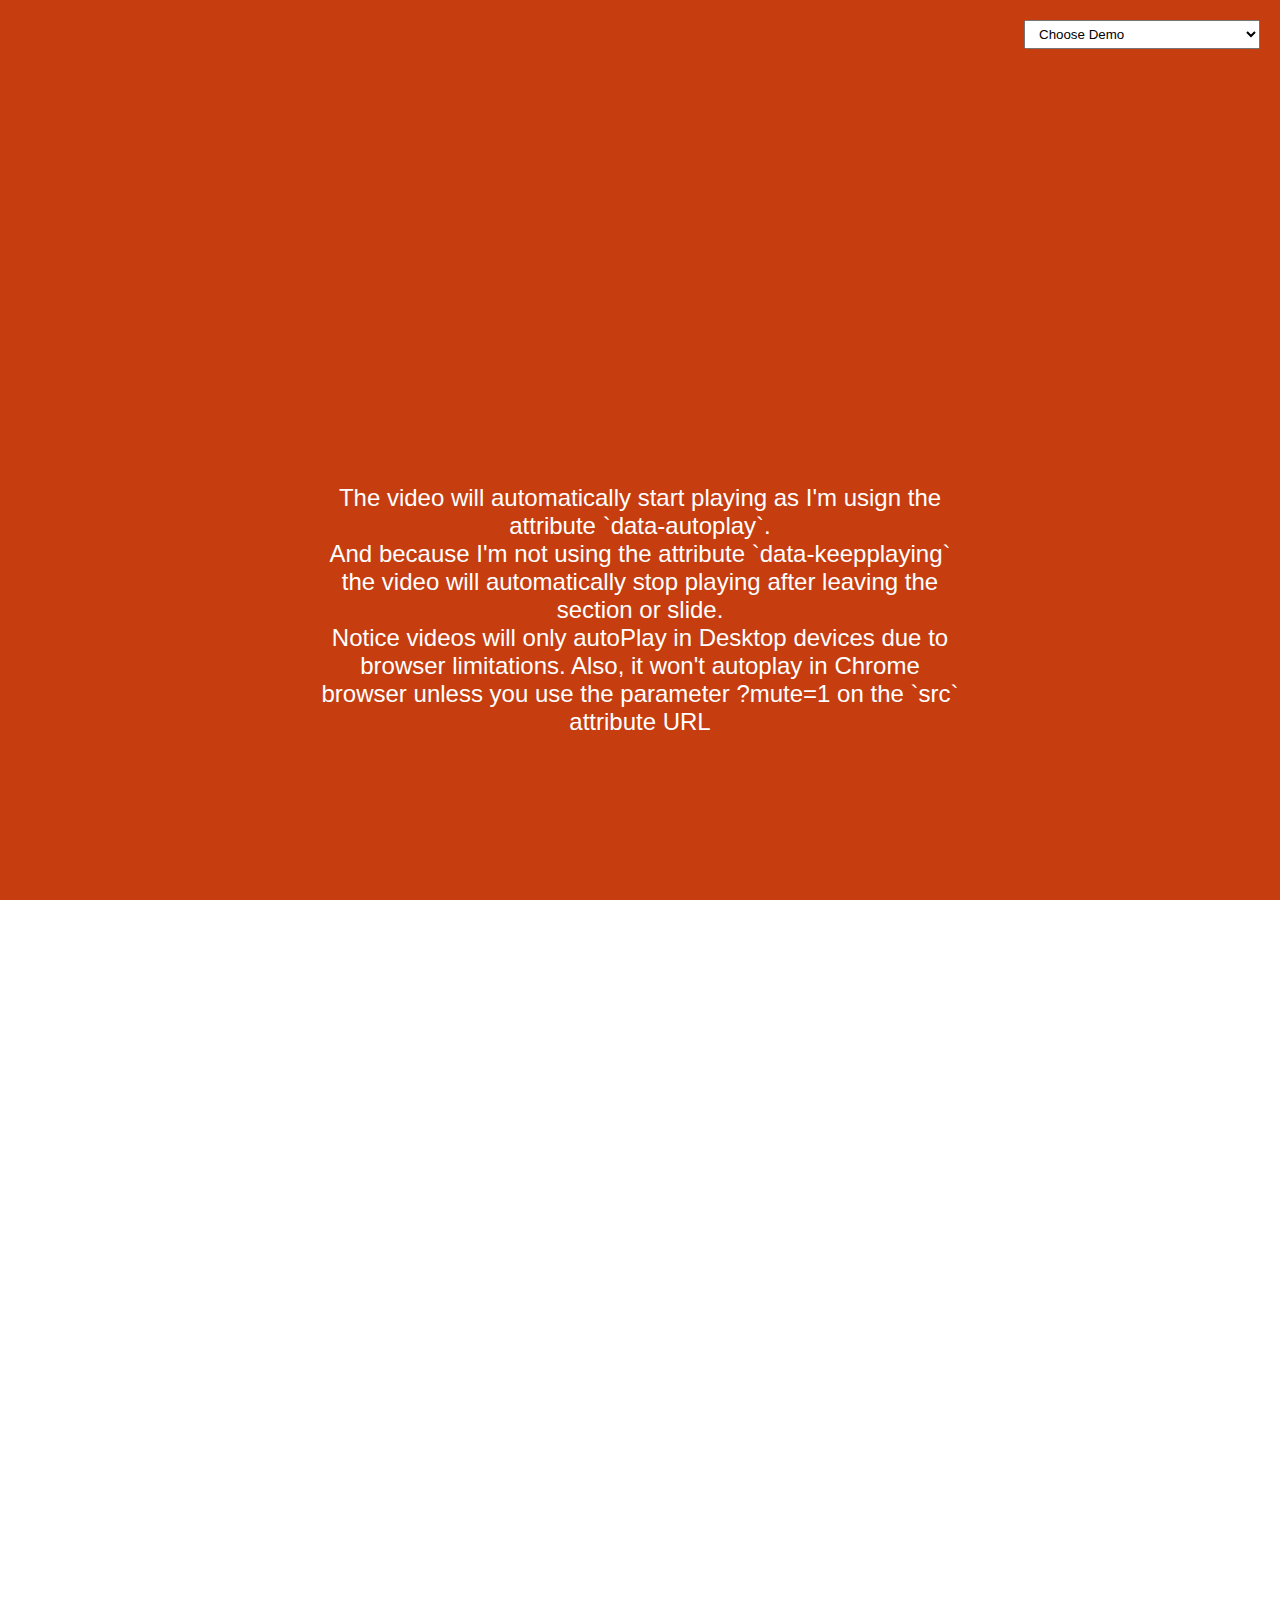
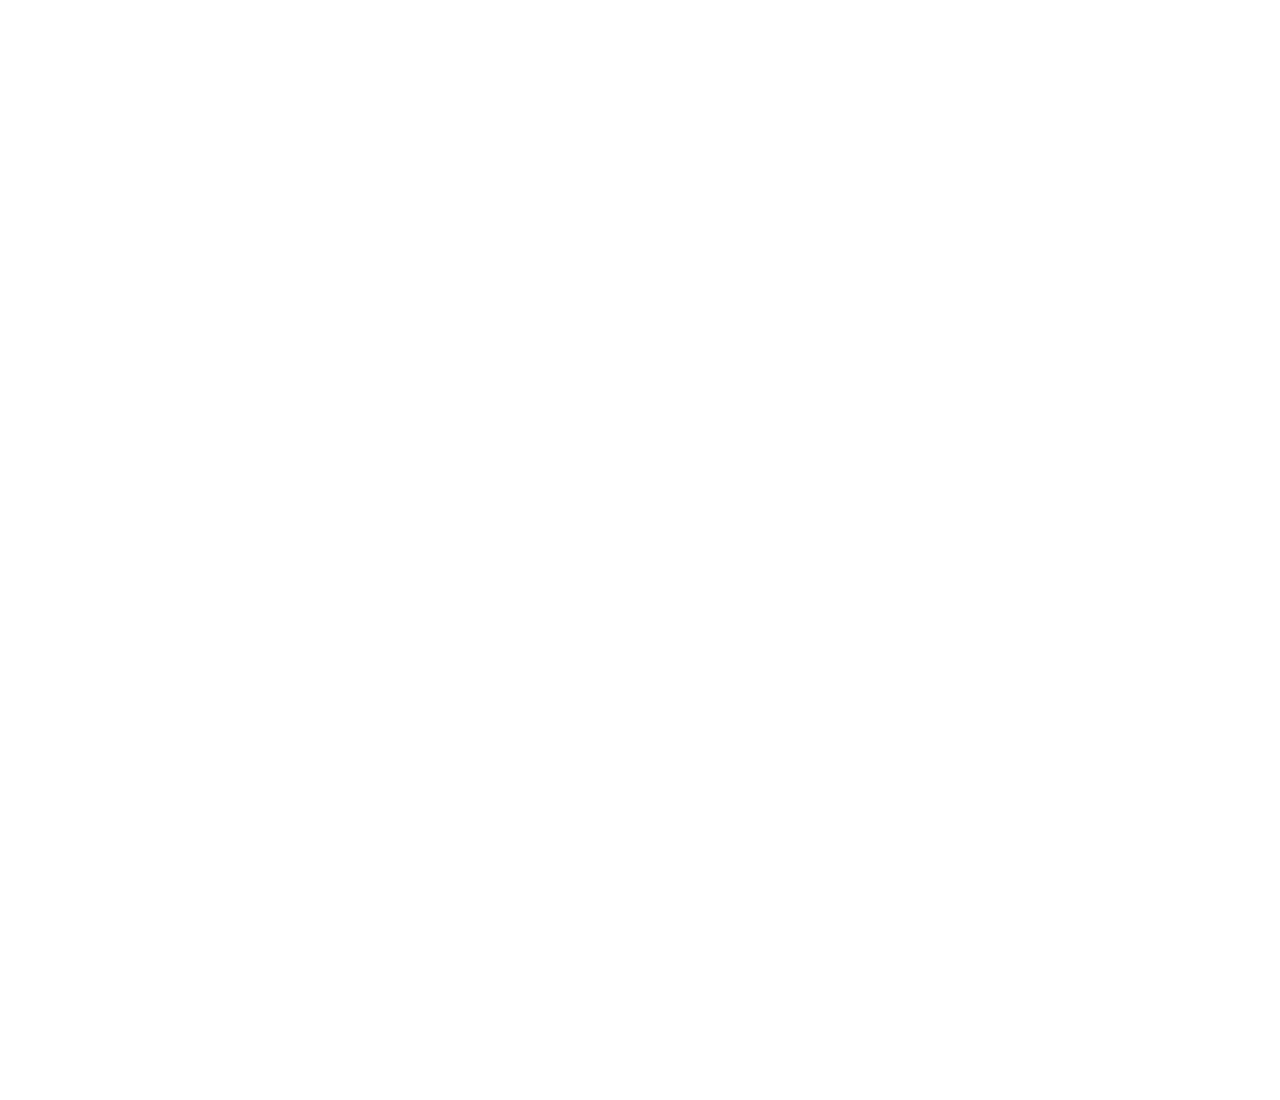
<file: project/Site/librarys/fullPage.js-master/examples/autoplay-video-and-audio.html>
<!DOCTYPE html>
<html xmlns="http://www.w3.org/1999/xhtml">

<head>
    <meta http-equiv="Content-Type" content="text/html; charset=utf-8" />
    <title>Autoplay / pause media - fullPage.js</title>
    <meta name="author" content="Alvaro Trigo Lopez" />
    <meta name="description" content="fullPage full-screen autoplay videos and audio." />
    <meta name="keywords"  content="fullpage,jquery,demo,autoplay,video,audio,html5,paluse" />
    <meta name="Resource-type" content="Document" />

    <link rel="stylesheet" type="text/css" href="../dist/fullpage.css" />
    <link rel="stylesheet" type="text/css" href="examples.css" />
    <style>
    .intro p{
        color: #fff;
    }
    video{
      width: 50%;
    }
    </style>

    <!--[if IE]>
        <script type="text/javascript">
             var console = { log: function() {} };
        </script>
    <![endif]-->
</head>
<body>

<select id="demosMenu">
    <option selected>Choose Demo</option>
    <option id="simple">Simple</option>
    <option id="custom-arrows">Custom arrows</option>
    <option id="hide-sections">Hide sections</option>
    <option id="scroll-after-fullpage">Scroll after fullpage</option>
    <option id="observer">Observer</option>
    <option id="jquery-adapter">jQuery adapter</option>
    <option id="active-slide">Active section and slide</option>
    <option id="auto-height">Auto height</option>
    <option id="autoplay-video-and-audio">Autoplay Video and Audio</option>
    <option id="backgrounds">Background images</option>
    <option id="backgrounds-fixed">Fixed fullscreen backgrounds</option>
    <option id="background-video">Background video</option>
    <option id="callbacks">Callbacks</option>
    <option id="continuous-horizontal">Continuous horizontal (premium)</option>
    <option id="continuous-vertical">Continuous vertical</option>
    <option id="parallax">Parallax (premium)</option>
    <option id="cards">Cards 3d (premium)</option>
    <option id="water-effect">Water effect (premium)</option>
    <option id="drop-effect">Drop effect (premium)</option>
    <option id="css3">CSS3</option>
    <option id="drag-and-move">Drag And Move (premium)</option>
    <option id="easing-css3">Easing CSS</option>
    <option id="easing-js">Easing JS</option>
    <option id="fading-effect">Fading Effect (premium)</option>
    <option id="fixed-headers">Fixed headers</option>
    <option id="gradient-backgrounds">Gradient backgrounds</option>
    <option id="interlocked-slides">Interlocked Slides (premium)</option>
    <option id="looping">Looping</option>
    <option id="methods">Methods</option>
    <option id="navigation-vertical">Vertical navigation dots</option>
    <option id="navigation-horizontal">Horizontal navigation dots</option>
    <option id="navigation-tooltips">Navigation tooltips</option>
    <option id="no-anchor">No anchor links</option>
    <option id="normal-scroll">Normal scrolling</option>
    <option id="normalScrollElements">Normal scroll elements</option>
    <option id="offset-sections">Offset sections (premium)</option>
    <option id="one-section">One single section</option>
    <option id="reset-sliders">Reset sliders (premium)</option>
    <option id="responsive-auto-height">Responsive Auto Height</option>
    <option id="responsive-height">Responsive Height</option>
    <option id="responsive-width">Responsive Width</option>
    <option id="responsive-slides">Responsive Slides (premium)</option>
    <option id="scrollBar">Scroll bar enabled</option>
    <option id="scroll-horizontally">Scroll horizontally (premium)</option>
    <option id="scrollOverflow">Scroll inside sections and slides</option>
    <option id="scrollOverflow-reset">ScrollOverflow Reset (premium)</option>
    <option id="lazy-load">Lazy load</option>
    <option id="scrolling-speed">Scrolling speed</option>
    <option id="trigger-animations">Trigger animations</option>
    <option id="vue-fullpage">Vue component</option>
    <option id="react-fullpage">React component</option>
    <option id="angular-fullpage">Angular component</option>
  </select>


<div id="fullpage">
    <div class="section intro">
      <div>
        <iframe width="560" height="315" src="https://www.youtube.com/embed/qiCVPpI9l3M?mute=1" frameborder="0" allowfullscreen data-autoplay></iframe>
        <p>
          The video will automatically start playing as I'm usign the attribute `data-autoplay`.
        </p>
        <p>
          And because I'm not using the attribute `data-keepplaying` the video will automatically stop playing after leaving the section or slide.
        </p>
        <p>
          Notice videos will only autoPlay in Desktop devices due to browser limitations. Also, it won't autoplay in Chrome browser unless you use the parameter ?mute=1 on the `src` attribute URL
        </p>
      </div>
    </div>
    <div class="section">
        <div class="slide">
          <div>
            <h1>HTML 5 videos</h1>
            <video loop muted controls="false" data-autoplay>
              <source src="http://www.w3schools.com/html/mov_bbb.mp4" type="video/mp4">
              <source src="http://www.w3schools.com/html/mov_bbb.ogg" type="video/ogg">
            </video>
          </div>
        </div>
        <div class="slide intro">
          <div>
            <h1>In slides!</h1>
            <iframe width="560" height="315" src="https://www.youtube.com/embed/qiCVPpI9l3M" frameborder="0" allowfullscreen data-autoplay></iframe>
          </div>
        </div>
    </div>
    <div class="section">
      <div>
        <h1>Audio</h1>
        <audio controls="" data-autoplay>
            <source src="imgs/horse.ogg" type="audio/ogg">
            <source src="imgs/horse.mp3" type="audio/mpeg">
            Your browser does not support the audio element.
        </audio>
      </div>
    </div>
</div>

<script type="text/javascript" src="../dist/fullpage.js"></script>
<script type="text/javascript" src="examples.js"></script>

<script type="text/javascript">
    var myFullpage = new fullpage('#fullpage', {
        sectionsColor: ['#C63D0F', '#1BBC9B', '#7E8F7C'],
        anchors: ['firstPage', 'secondPage', '3rdPage']
    });
</script>

</body>
</html>
</file>
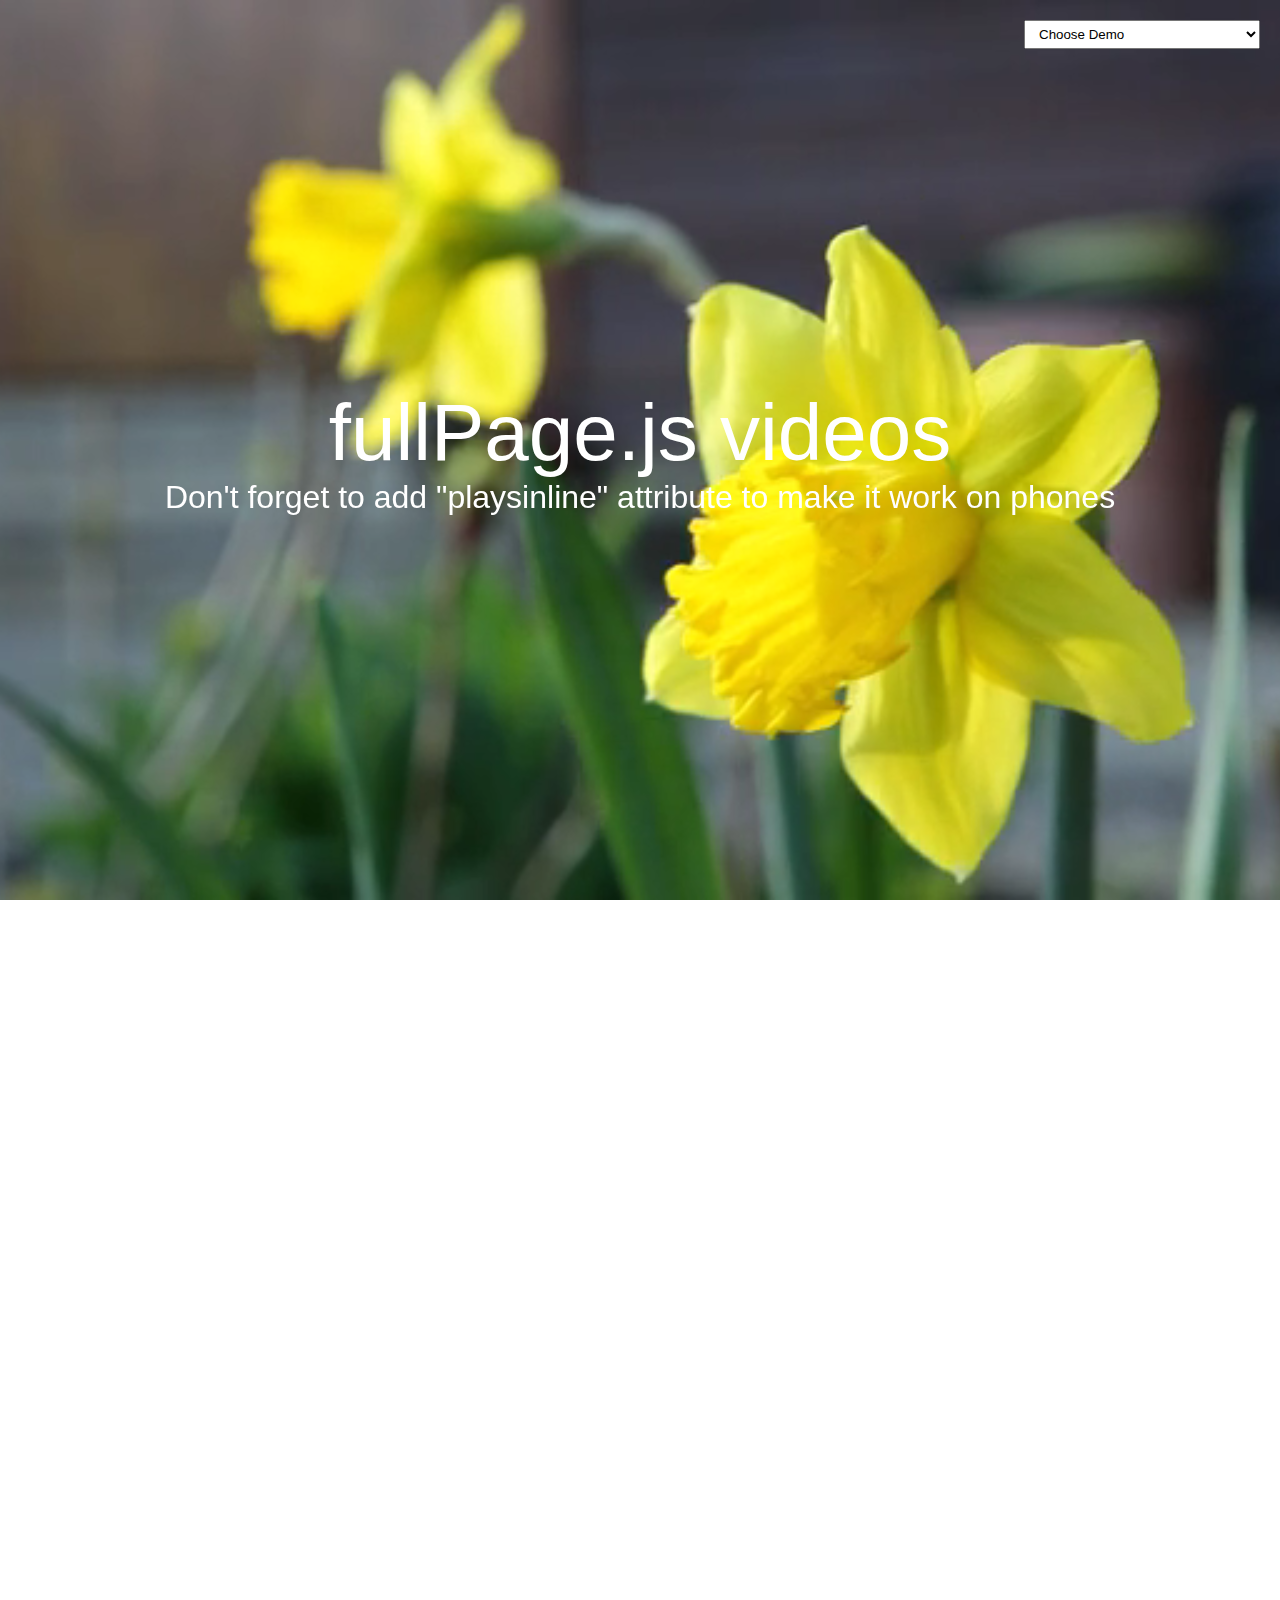
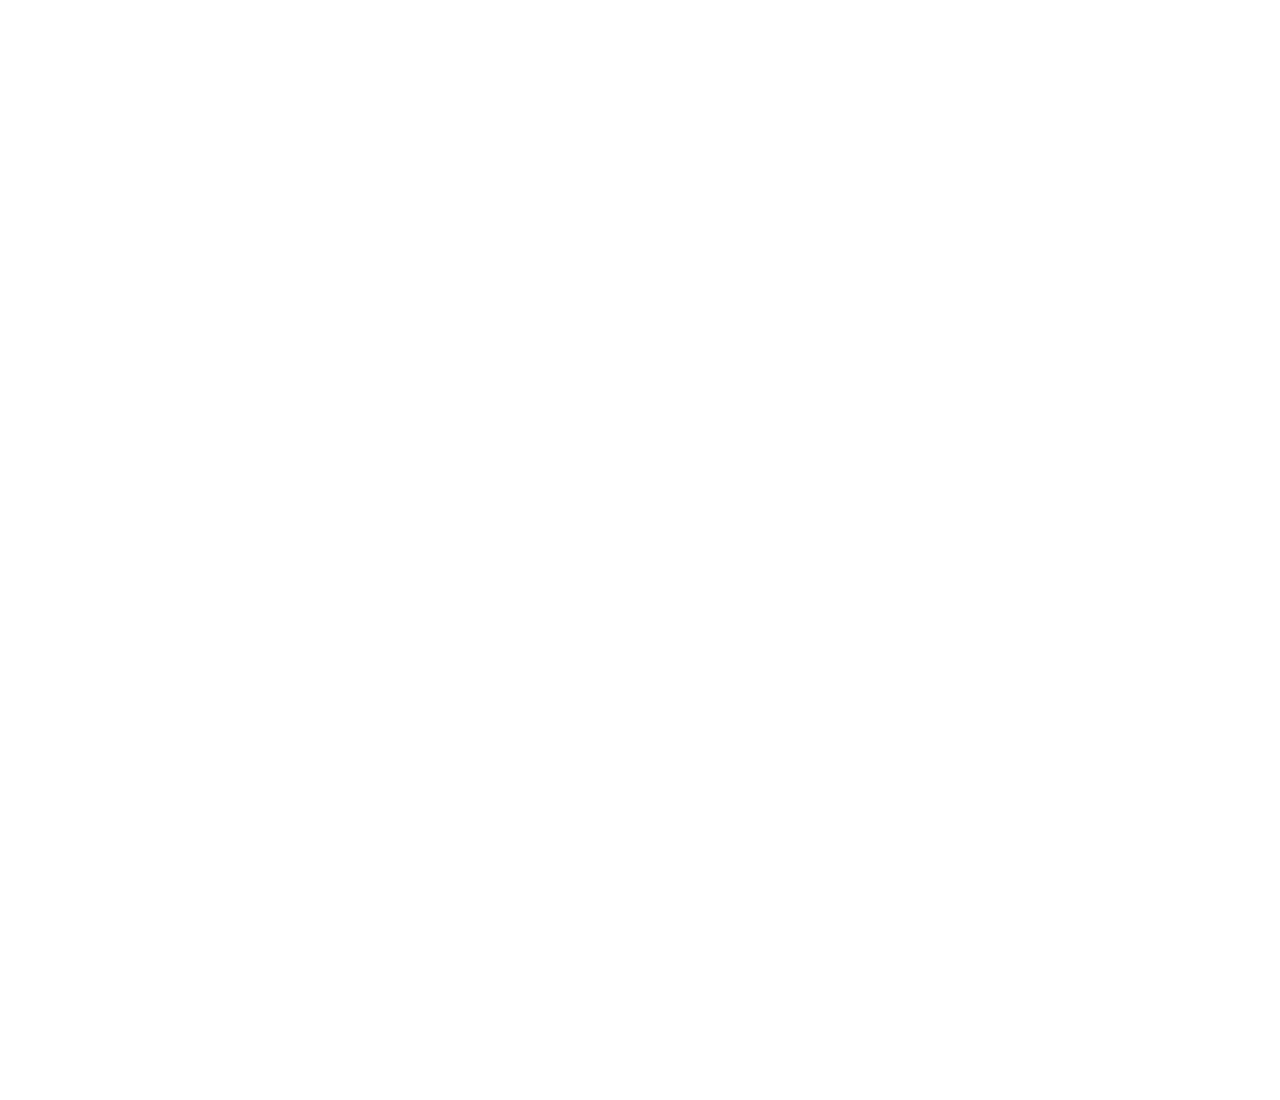
<file: project/Site/librarys/fullPage.js-master/examples/background-video.html>
<!DOCTYPE html>
<html xmlns="http://www.w3.org/1999/xhtml">

<head>
	<meta http-equiv="Content-Type" content="text/html; charset=utf-8" />
	<title>Background video - fullPage.js</title>
	<meta name="author" content="Alvaro Trigo Lopez" />
    <meta name="description" content="fullPage full-screen background videos." />
    <meta name="keywords"  content="fullpage,jquery,demo,screen,fullscreen,video,full-screen" />
	<meta name="Resource-type" content="Document" />


	<link rel="stylesheet" type="text/css" href="../dist/fullpage.css" />
	<link rel="stylesheet" type="text/css" href="examples.css" />
	<style>

	/* Style for our header texts
	* --------------------------------------- */
	h1{
		font-size: 5em;
		font-family: arial,helvetica;
		color: #fff;
		margin:0;
		padding:0;
	}

	/* Centered texts in each section
	* --------------------------------------- */
	.section{
		text-align:center;
		overflow: hidden;
	}

	#myVideo{
		position: absolute;
		right: 0;
		bottom: 0;
		top:0;
		width: 100%;
		height: 100%;
		background-size: 100% 100%;
 		background-color: black; /* in case the video doesn't fit the whole page*/
  		background-image: /* our video */;
  		background-position: center center;
  		background-size: contain;
   		object-fit: cover; /*cover video background */
   		z-index:3;
	}



	/* Layer with position absolute in order to have it over the video
	* --------------------------------------- */
	#section0 .layer{
		position: absolute;
		z-index: 4;
		width: 100%;
		left: 0;
		top: 43%;

		/*
		* Preventing flicker on some browsers
		* See http://stackoverflow.com/a/36671466/1081396  or issue #183
		*/
		-webkit-transform: translate3d(0,0,0);
		-ms-transform: translate3d(0,0,0);
		transform: translate3d(0,0,0);
	}

	/*solves problem with overflowing video in Mac with Chrome */
	#section0{
		overflow: hidden;
	}


	/* Bottom menu
	* --------------------------------------- */
	#infoMenu li a {
		color: #fff;
	}


	/* Hiding video controls
	* See: https://css-tricks.com/custom-controls-in-html5-video-full-screen/
	* --------------------------------------- */
	video::-webkit-media-controls {
	  display:none !important;
	}

	</style>

	<!--[if IE]>
		<script type="text/javascript">
			 var console = { log: function() {} };
		</script>
	<![endif]-->
</head>
<body>

<select id="demosMenu">
    <option selected>Choose Demo</option>
    <option id="simple">Simple</option>
    <option id="custom-arrows">Custom arrows</option>
    <option id="hide-sections">Hide sections</option>
    <option id="scroll-after-fullpage">Scroll after fullpage</option>
    <option id="observer">Observer</option>
    <option id="jquery-adapter">jQuery adapter</option>
    <option id="active-slide">Active section and slide</option>
    <option id="auto-height">Auto height</option>
    <option id="autoplay-video-and-audio">Autoplay Video and Audio</option>
    <option id="backgrounds">Background images</option>
    <option id="backgrounds-fixed">Fixed fullscreen backgrounds</option>
    <option id="background-video">Background video</option>
    <option id="callbacks">Callbacks</option>
    <option id="continuous-horizontal">Continuous horizontal (premium)</option>
    <option id="continuous-vertical">Continuous vertical</option>
    <option id="parallax">Parallax (premium)</option>
    <option id="cards">Cards 3d (premium)</option>
    <option id="water-effect">Water effect (premium)</option>
    <option id="drop-effect">Drop effect (premium)</option>
    <option id="css3">CSS3</option>
    <option id="drag-and-move">Drag And Move (premium)</option>
    <option id="easing-css3">Easing CSS</option>
    <option id="easing-js">Easing JS</option>
    <option id="fading-effect">Fading Effect (premium)</option>
    <option id="fixed-headers">Fixed headers</option>
    <option id="gradient-backgrounds">Gradient backgrounds</option>
    <option id="interlocked-slides">Interlocked Slides (premium)</option>
    <option id="looping">Looping</option>
    <option id="methods">Methods</option>
    <option id="navigation-vertical">Vertical navigation dots</option>
    <option id="navigation-horizontal">Horizontal navigation dots</option>
    <option id="navigation-tooltips">Navigation tooltips</option>
    <option id="no-anchor">No anchor links</option>
    <option id="normal-scroll">Normal scrolling</option>
    <option id="normalScrollElements">Normal scroll elements</option>
    <option id="offset-sections">Offset sections (premium)</option>
    <option id="one-section">One single section</option>
    <option id="reset-sliders">Reset sliders (premium)</option>
    <option id="responsive-auto-height">Responsive Auto Height</option>
    <option id="responsive-height">Responsive Height</option>
    <option id="responsive-width">Responsive Width</option>
    <option id="responsive-slides">Responsive Slides (premium)</option>
    <option id="scrollBar">Scroll bar enabled</option>
    <option id="scroll-horizontally">Scroll horizontally (premium)</option>
    <option id="scrollOverflow">Scroll inside sections and slides</option>
    <option id="scrollOverflow-reset">ScrollOverflow Reset (premium)</option>
    <option id="lazy-load">Lazy load</option>
    <option id="scrolling-speed">Scrolling speed</option>
    <option id="trigger-animations">Trigger animations</option>
    <option id="vue-fullpage">Vue component</option>
    <option id="react-fullpage">React component</option>
    <option id="angular-fullpage">Angular component</option>
  </select>

<div id="fullpage">
	<div class="section " id="section0">
		<video id="myVideo" loop muted data-autoplay playsinline>
			<source src="imgs/flowers.mp4" type="video/mp4">
			<source src="imgs/flowers.webm" type="video/webm">
		</video>
		<div class="layer">
			<h1>fullPage.js videos</h1>
			<p>Don't forget to add "playsinline" attribute to make it work on phones</p>
		</div>
	</div>
	<div class="section" id="section1">
	    <div class="slide" id="slide1"><h1>Slide Backgrounds</h1></div>
	    <div class="slide" id="slide2"><h1>Totally customizable</h1></div>
	</div>
	<div class="section" id="section2"><h1>Lovely images <br />for a lovely page</h1></div>
</div>

<script type="text/javascript" src="../dist/fullpage.js"></script>
<script type="text/javascript" src="examples.js"></script>

<script type="text/javascript">
    var myFullpage = new fullpage('#fullpage', {
        verticalCentered: true,
        sectionsColor: ['#1bbc9b', '#4BBFC3', '#7BAABE']
    });
</script>

</body>
</html>
</file>
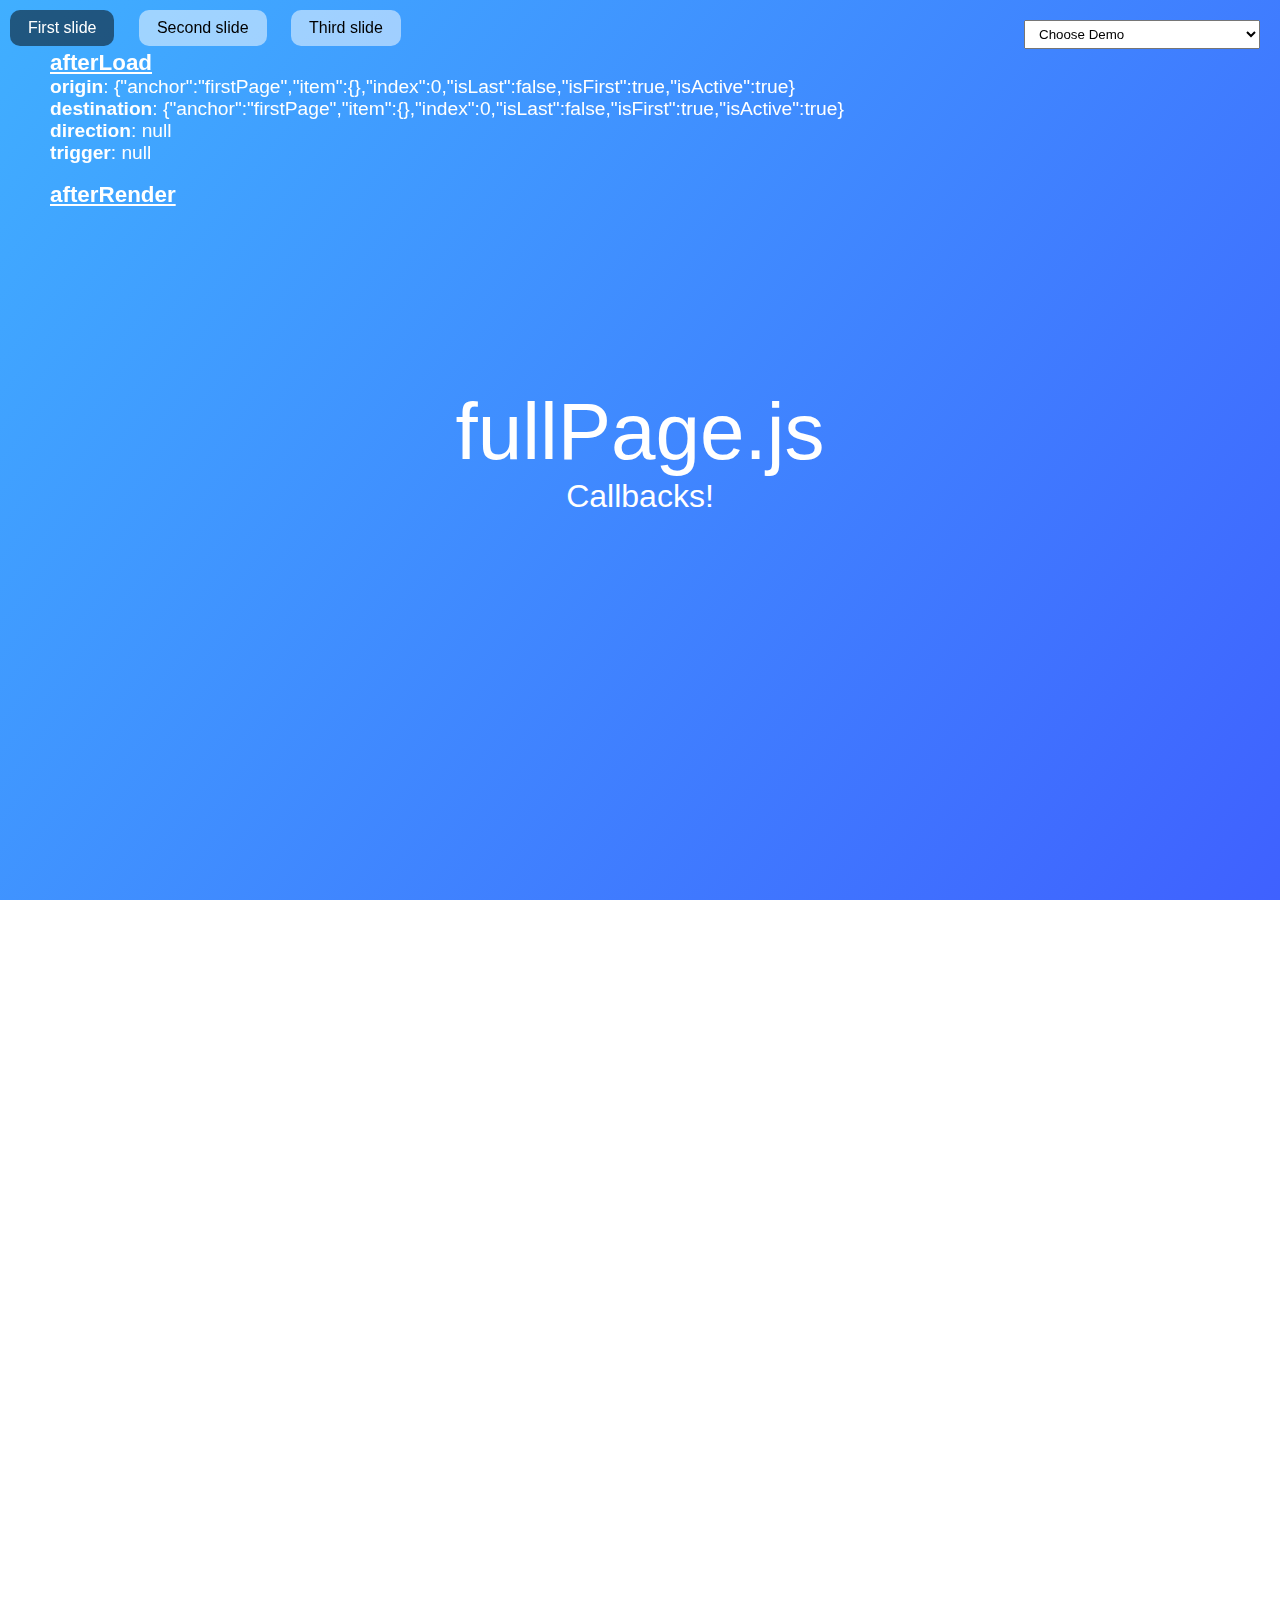
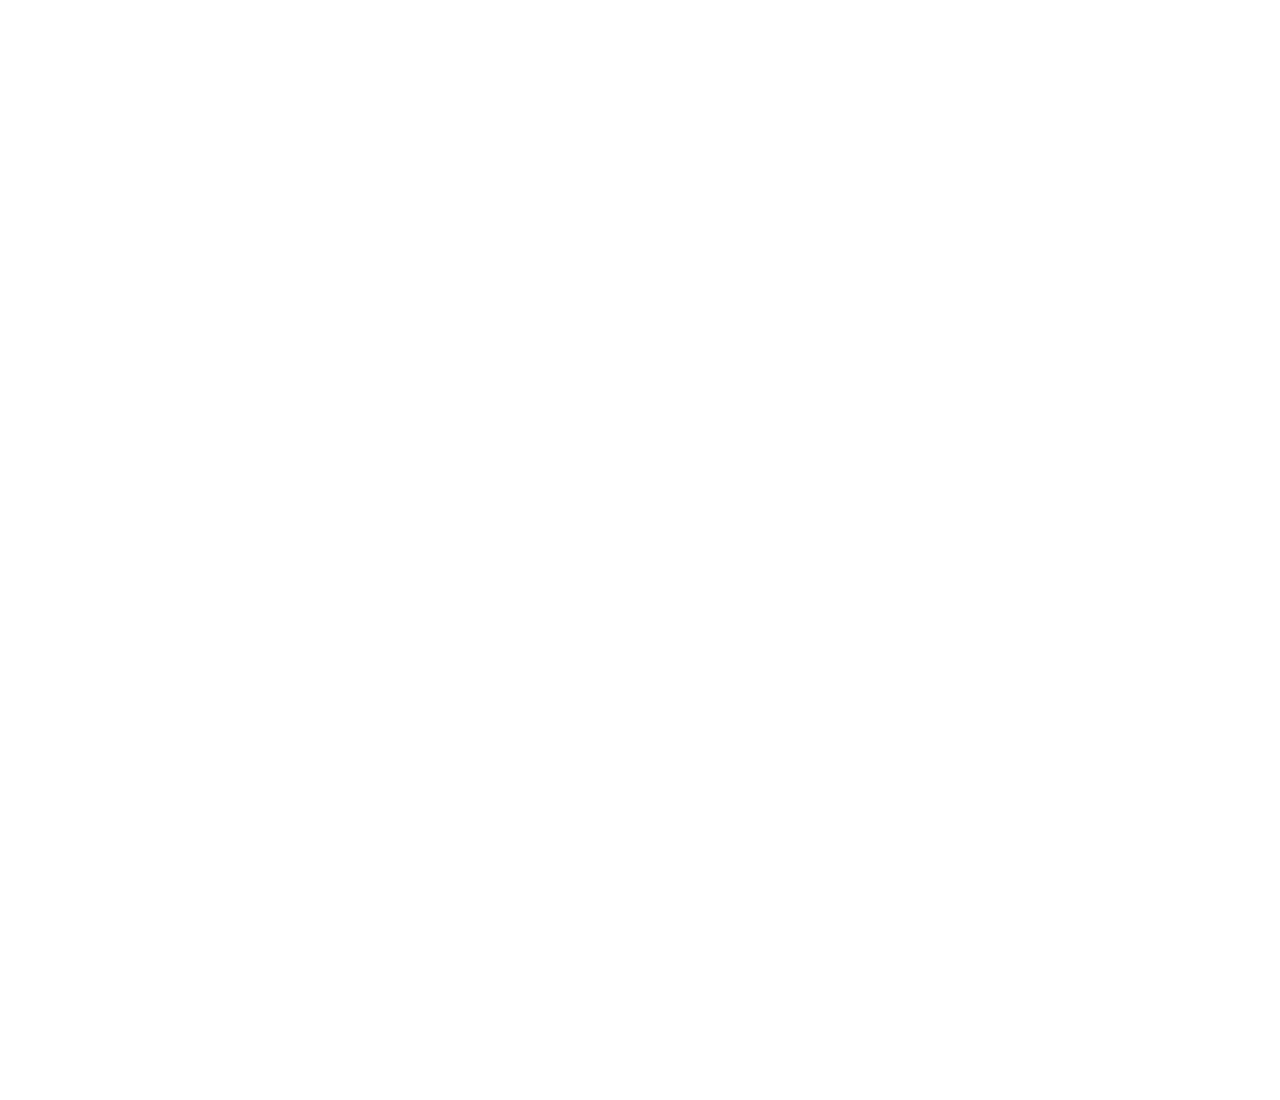
<file: project/Site/librarys/fullPage.js-master/examples/callbacks.html>
<!DOCTYPE html>
<html xmlns="http://www.w3.org/1999/xhtml">

<head>
    <meta http-equiv="Content-Type" content="text/html; charset=utf-8" />
    <title>Callback functions version 3 - fullPage.js</title>
    <meta name="author" content="Alvaro Trigo Lopez" />
    <meta name="description" content="fullPage callback function." />
    <meta name="keywords"  content="fullpage,jquery,demo,callback,function,event" />
    <meta name="Resource-type" content="Document" />


    <link rel="stylesheet" type="text/css" href="../dist/fullpage.css" />
    <link rel="stylesheet" type="text/css" href="examples.css" />

    <!--[if IE]>
        <script type="text/javascript">
             var console = { log: function() {} };
        </script>
    <![endif]-->
    <style>
    #callbacksDiv p{
      font-size:1.2em;
    }
    #callbacksDiv h4{
        font-size: 1.4em;
        font-weight: bold;
        color: white;
        text-decoration: underline;
    }
    .box{
        margin: 7em 0;
    }

    </style>
</head>
<body>

<div style="position:fixed;top:50px;left:50px;color:white;z-index:999;" id="callbacksDiv"></div>


<ul id="menu">
    <li data-menuanchor="firstPage"><a href="#firstPage">First slide</a></li>
    <li data-menuanchor="secondPage"><a href="#secondPage">Second slide</a></li>
    <li data-menuanchor="3rdPage"><a href="#3rdPage">Third slide</a></li>
</ul>

<select id="demosMenu">
    <option selected>Choose Demo</option>
    <option id="simple">Simple</option>
    <option id="custom-arrows">Custom arrows</option>
    <option id="hide-sections">Hide sections</option>
    <option id="scroll-after-fullpage">Scroll after fullpage</option>
    <option id="observer">Observer</option>
    <option id="jquery-adapter">jQuery adapter</option>
    <option id="active-slide">Active section and slide</option>
    <option id="auto-height">Auto height</option>
    <option id="autoplay-video-and-audio">Autoplay Video and Audio</option>
    <option id="backgrounds">Background images</option>
    <option id="backgrounds-fixed">Fixed fullscreen backgrounds</option>
    <option id="background-video">Background video</option>
    <option id="callbacks">Callbacks</option>
    <option id="continuous-horizontal">Continuous horizontal (premium)</option>
    <option id="continuous-vertical">Continuous vertical</option>
    <option id="parallax">Parallax (premium)</option>
    <option id="cards">Cards 3d (premium)</option>
    <option id="water-effect">Water effect (premium)</option>
    <option id="drop-effect">Drop effect (premium)</option>
    <option id="css3">CSS3</option>
    <option id="drag-and-move">Drag And Move (premium)</option>
    <option id="easing-css3">Easing CSS</option>
    <option id="easing-js">Easing JS</option>
    <option id="fading-effect">Fading Effect (premium)</option>
    <option id="fixed-headers">Fixed headers</option>
    <option id="gradient-backgrounds">Gradient backgrounds</option>
    <option id="interlocked-slides">Interlocked Slides (premium)</option>
    <option id="looping">Looping</option>
    <option id="methods">Methods</option>
    <option id="navigation-vertical">Vertical navigation dots</option>
    <option id="navigation-horizontal">Horizontal navigation dots</option>
    <option id="navigation-tooltips">Navigation tooltips</option>
    <option id="no-anchor">No anchor links</option>
    <option id="normal-scroll">Normal scrolling</option>
    <option id="normalScrollElements">Normal scroll elements</option>
    <option id="offset-sections">Offset sections (premium)</option>
    <option id="one-section">One single section</option>
    <option id="reset-sliders">Reset sliders (premium)</option>
    <option id="responsive-auto-height">Responsive Auto Height</option>
    <option id="responsive-height">Responsive Height</option>
    <option id="responsive-width">Responsive Width</option>
    <option id="responsive-slides">Responsive Slides (premium)</option>
    <option id="scrollBar">Scroll bar enabled</option>
    <option id="scroll-horizontally">Scroll horizontally (premium)</option>
    <option id="scrollOverflow">Scroll inside sections and slides</option>
    <option id="scrollOverflow-reset">ScrollOverflow Reset (premium)</option>
    <option id="lazy-load">Lazy load</option>
    <option id="scrolling-speed">Scrolling speed</option>
    <option id="trigger-animations">Trigger animations</option>
    <option id="vue-fullpage">Vue component</option>
    <option id="react-fullpage">React component</option>
    <option id="angular-fullpage">Angular component</option>
  </select>

<div id="fullpage">
    <div class="section " id="section0">
        <h1>fullPage.js</h1>
        <p>Callbacks!</p>
    </div>
    <div class="section" id="section1">
        <div class="slide">
            <div class="intro">
                <h1>Feel free</h1>
                <p>All the callbacks you need to do whatever you need.</p>
                <p>Just what you would expect.</p>
            </div>
        </div>
        <div class="slide">
            <h1>Slide 2</h1>
        </div>
    </div>
    <div class="section" id="section2">
        <div class="intro">
            <div class="box">
                <h1>Ideal for animations</h1>
                <p>Total control over your website.</p>
            </div>
            <div class="box">
                <h1>Ideal for animations</h1>
                <p>Total control over your website.</p>
            </div>
            <div class="box">
                <h1>Ideal for animations</h1>
                <p>Total control over your website.</p>
            </div>
            <div class="box">
                <h1>Ideal for animations</h1>
                <p>Total control over your website.</p>
            </div>
            <div class="box">
                <h1>Ideal for animations</h1>
                <p>Total control over your website.</p>
            </div>
            <div class="box">
                <h1>Ideal for animations</h1>
                <p>Total control over your website.</p>
            </div>
            
        </div>
    </div>
</div>

<script type="text/javascript" src="../dist/fullpage.js"></script>
<script type="text/javascript" src="examples.js"></script>
<script type="text/javascript">
    var deleteLog = false;

    //adding the params info into the page
    function addToLog(callbackName, params){
        var callbackData = '<h4>' + callbackName + '</h4>';
        Object.keys(params).forEach(function(key){
            var content =  params[key];

            if(content !== null && typeof content === 'object'){
                content = JSON.stringify(content);
            }
            callbackData += '<p><b>' + key + '</b>: ' + content + '</p>';
        });
        callbackData += '<br />';

        document.getElementById('callbacksDiv').innerHTML += callbackData;
    }

    //fullpage initialisation
    var myFullpage = new fullpage('#fullpage', {
        sectionsColor: ['#1bbc9b', '#4BBFC3', '#7BAABE', 'whitesmoke', '#ccddff'],
        anchors: ['firstPage', 'secondPage', '3rdPage', '4thpage', 'lastPage'],
        menu: '#menu',

        beforeLeave: function(origin, destination, direction, trigger){
            var params = {
                origin: origin,
                destination:destination,
                direction: direction,
                trigger: trigger
            };

            //clearing the logging in the screen
            if(deleteLog){
                document.getElementById('callbacksDiv').innerHTML = '';
            }

            addToLog('beforeLeave', params);

            console.log("--- beforeLeave ---");
            console.log(params);
        },
        onLeave: function(origin, destination, direction, trigger){
            var params = {
                origin: origin,
                destination:destination,
                direction: direction,
                trigger: trigger
            };

            addToLog('onLeave', params);

            console.log("--- onLeave ---");
            console.log(params);
        },
        onSlideLeave: function(section, origin, destination, direction, trigger){
            var params = {
                section: section,
                origin: origin,
                destination: destination,
                direction: direction,
                trigger: trigger
            };

            //clearing the logging in the screen
            if(deleteLog){
                document.getElementById('callbacksDiv').innerHTML = '';
            }

            addToLog('onSlideLeave', params);

            console.log("--- onSlideLeave ---");
            console.log(params);
        },
        afterRender: function(){
            addToLog('afterRender', {});
            console.log("afterRender");
        },
        afterResize: function(width, height){
            addToLog('afterResize', {
                width: width,
                height: height
            });

            console.log("afterResize");
            console.log(params);
        },
        afterSlideLoad: function(section, origin, destination, direction, trigger){
            var params = {
                section: section,
                origin: origin,
                destination: destination,
                direction: direction,
                trigger: trigger
            };

            addToLog('afterSlideLoad', params);

            console.log("--- afterSlideLoad ---");
            console.log(params);
            console.log("----------------");

            deleteLog = true;
        },
        afterLoad: function(origin, destination, direction, trigger){
            var params = {
                origin: origin,
                destination: destination,
                direction: direction, 
                trigger: trigger
            };
            addToLog('afterLoad', params);

            console.log("--- afterLoad ---");
            console.log(this);
            console.log('===============');

            deleteLog = true;
        },

        onScrollOverflow: function(section, slide, position, direction){
            var params = {
                section: section,
                slide: slide,
                position: position,
                direction: direction
            };

            console.log("--- onScrollOverflow ---");
            console.log(params);
            
            if(deleteLog){
                document.getElementById('callbacksDiv').innerHTML = '';
            }

            addToLog('onScrollOverflow', params);
            deleteLog = true;
        }
    });
</script>

</body>
</html>
</file>
<file: project/Site/librarys/fullPage.js-master/dist/fullpage.css>
/*!
 * fullPage 4.0.35
 * https://github.com/alvarotrigo/fullPage.js
 *
 * @license GPLv3 for open source use only
 * or Fullpage Commercial License for commercial use
 * http://alvarotrigo.com/fullPage/pricing/
 *
 * Copyright (C) 2021 http://alvarotrigo.com/fullPage - A project by Alvaro Trigo
 */
html.fp-enabled,
.fp-enabled body {
    margin: 0;
    padding: 0;
    overflow:hidden;

    /*Avoid flicker on slides transitions for mobile phones #336 */
    -webkit-tap-highlight-color: rgba(0,0,0,0);
}
.fp-section {
    position: relative;
    -webkit-box-sizing: border-box; /* Safari<=5 Android<=3 */
    -moz-box-sizing: border-box; /* <=28 */
    box-sizing: border-box;
    height: 100%;
    display: block;
}
.fp-slide {
    float: left;
}
.fp-slide, .fp-slidesContainer {
    height: 100%;
    display: block;
}
.fp-slides {
    z-index:1;
    height: 100%;
    overflow: hidden;
    position: relative;
    -webkit-transition: all 0.3s ease-out; /* Safari<=6 Android<=4.3 */
    transition: all 0.3s ease-out;
}
.fp-table{
    display: flex;
    flex-direction: column;
    justify-content: center;
    width: 100%;
}
.fp-slidesContainer {
    float: left;
    position: relative;
}
.fp-controlArrow {
    -webkit-user-select: none; /* webkit (safari, chrome) browsers */
    -moz-user-select: none; /* mozilla browsers */
    -khtml-user-select: none; /* webkit (konqueror) browsers */
    -ms-user-select: none; /* IE10+ */
    position: absolute;
    z-index: 4;
    top: 50%;
    cursor: pointer;
    margin-top: -38px;
    -webkit-transform: translate3d(0,0,0);
    -ms-transform: translate3d(0,0,0);
    transform: translate3d(0,0,0);
}
.fp-prev{
    left: 15px;
}
.fp-next{
    right: 15px;
}
.fp-arrow{
    width: 0;
    height: 0;
    border-style: solid;
}
.fp-arrow.fp-prev {
    border-width: 38.5px 34px 38.5px 0;
    border-color: transparent #fff transparent transparent;
}
.fp-arrow.fp-next {
    border-width: 38.5px 0 38.5px 34px;
    border-color: transparent transparent transparent #fff;
}
.fp-notransition {
    -webkit-transition: none !important;
    transition: none !important;
}
#fp-nav {
    position: fixed;
    z-index: 100;
    top: 50%;
    opacity: 1;
    transform: translateY(-50%);
    -ms-transform: translateY(-50%);
    -webkit-transform: translate3d(0,-50%,0);
    pointer-events: none;
}
#fp-nav.fp-right {
    right: 17px;
}
#fp-nav.fp-left {
    left: 17px;
}
.fp-slidesNav{
    position: absolute;
    z-index: 4;
    opacity: 1;
    -webkit-transform: translate3d(0,0,0);
    -ms-transform: translate3d(0,0,0);
    transform: translate3d(0,0,0);
    left: 0 !important;
    right: 0;
    margin: 0 auto !important;
    pointer-events: none;
}
.fp-slidesNav.fp-bottom {
    bottom: 17px;
}
.fp-slidesNav.fp-top {
    top: 17px;
}
#fp-nav ul,
.fp-slidesNav ul {
  margin: 0;
  padding: 0;
}
#fp-nav ul li,
.fp-slidesNav ul li {
    display: block;
    width: 14px;
    height: 13px;
    margin: 7px;
    position:relative;
}
.fp-slidesNav ul li {
    display: inline-block;
}
#fp-nav ul li a,
.fp-slidesNav ul li a {
    display: block;
    position: relative;
    z-index: 1;
    width: 100%;
    height: 100%;
    cursor: pointer;
    text-decoration: none;
    pointer-events: all;
}
#fp-nav ul li a.active span,
.fp-slidesNav ul li a.active span,
#fp-nav ul li:hover a.active span,
.fp-slidesNav ul li:hover a.active span{
    height: 12px;
    width: 12px;
    margin: -6px 0 0 -6px;
    border-radius: 100%;
 }
#fp-nav ul li a span,
.fp-slidesNav ul li a span {
    border-radius: 50%;
    position: absolute;
    z-index: 1;
    height: 4px;
    width: 4px;
    border: 0;
    background: #333;
    left: 50%;
    top: 50%;
    margin: -2px 0 0 -2px;
    -webkit-transition: all 0.1s ease-in-out;
    -moz-transition: all 0.1s ease-in-out;
    -o-transition: all 0.1s ease-in-out;
    transition: all 0.1s ease-in-out;
}
#fp-nav ul li:hover a span,
.fp-slidesNav ul li:hover a span{
    width: 10px;
    height: 10px;
    margin: -5px 0px 0px -5px;
}
#fp-nav ul li .fp-tooltip {
    position: absolute;
    top: -2px;
    color: #fff;
    font-size: 14px;
    font-family: arial, helvetica, sans-serif;
    white-space: nowrap;
    max-width: 220px;
    overflow: hidden;
    display: block;
    opacity: 0;
    width: 0;
    cursor: pointer;
}
#fp-nav ul li:hover .fp-tooltip,
#fp-nav.fp-show-active a.active + .fp-tooltip {
    -webkit-transition: opacity 0.2s ease-in;
    transition: opacity 0.2s ease-in;
    width: auto;
    opacity: 1;
}
#fp-nav ul li .fp-tooltip.fp-right {
    right: 20px;
}
#fp-nav ul li .fp-tooltip.fp-left {
    left: 20px;
}
.fp-auto-height.fp-section,
.fp-auto-height .fp-slide{
    height: auto !important;
}

.fp-responsive .fp-is-overflow.fp-section{
    height: auto !important;
}

/* Tries to prevent overwrites #4657 */
.fp-enabled .fp-scrollable{
    overflow: visible;
    height: initial;
}

/* Used with autoScrolling: false */ 
.fp-scrollable.fp-responsive .fp-is-overflow.fp-section,
.fp-scrollable .fp-section,
.fp-scrollable .fp-slide{
   /* Fallback for browsers that do not support Custom Properties */
   height: 100vh;
   height: calc(var(--vh, 1vh) * 100);
}

.fp-scrollable.fp-responsive .fp-is-overflow.fp-section:not(.fp-auto-height):not([data-percentage]),
.fp-scrollable .fp-section:not(.fp-auto-height):not([data-percentage]),
.fp-scrollable .fp-slide:not(.fp-auto-height):not([data-percentage]){
    /* Fallback for browsers that do not support Custom Properties */
    min-height: 100vh;
    min-height: calc(var(--vh, 1vh) * 100);
}

/* Disabling vertical centering on scrollable elements */
.fp-overflow{
    justify-content: flex-start;
}

body:not(.fp-responsive) .fp-overflow{
    max-height: 100vh;
    max-height: 100dvh; /* fix for new browsers */
}

/* No scrollable when using auto-height */
.fp-scrollable .fp-auto-height .fp-overflow{
    max-height: none;
}

.fp-is-overflow .fp-overflow.fp-auto-height-responsive,
.fp-is-overflow .fp-overflow.fp-auto-height,
.fp-is-overflow > .fp-overflow{
    overflow-y: auto;
}
.fp-overflow{
    outline:none;
}

.fp-overflow.fp-table{
    display: block;
}

.fp-responsive .fp-auto-height-responsive.fp-section,
.fp-responsive .fp-auto-height-responsive .fp-slide,
.fp-responsive .fp-auto-height-responsive .fp-overflow{
    height: auto !important;
    min-height: auto !important;
}

/*Only display content to screen readers*/
.fp-sr-only{
    position: absolute;
    width: 1px;
    height: 1px;
    padding: 0;
    overflow: hidden;
    clip: rect(0, 0, 0, 0);
    white-space: nowrap;
    border: 0;
}

/* Customize website's scrollbar like Mac OS
Not supports in Firefox and IE */
.fp-scroll-mac .fp-overflow::-webkit-scrollbar {
    background-color: transparent;
    width: 9px;
}
.fp-scroll-mac .fp-overflow::-webkit-scrollbar-track {
    background-color: transparent;
}
.fp-scroll-mac .fp-overflow::-webkit-scrollbar-thumb {
    background-color: rgba(0,0,0,.4);
    border-radius: 16px;
    border: 4px solid transparent;
}
.fp-warning,
.fp-watermark{
    z-index: 9999999;
    position: absolute;
    bottom: 0;
}
.fp-warning,
.fp-watermark a{
    text-decoration: none;
    color: #000;
    background: rgba(255,255,255,0.6);
    padding: 5px 8px;
    font-size: 14px;
    font-family: arial;
    color: black;
    display: inline-block;
    border-radius: 3px;
    margin: 12px;
}
.fp-noscroll .fp-overflow{
    overflow: hidden;
}
</file>
<file: project/Site/style/style.css>
@font-face {
    font-family: 'Bai Jamjuree';
    src: url("../font/BaiJamjuree-Regular.ttf");
}

:root {
    --primary-color: #0B131F;
    --secondary-color: #132236;
    --text-color: white;
    --border-color: #54ADF7;

    --border: var(--border-color) 3px solid;
    --border-radius: 17px;


    --background-image: url("../img/bgDark.png");

    --inputs-width: 1230px;
    --inputs-height: 64px;
    --inputs-vertical-margin: 16px;
    --inputs-other-vertical-margin: 30px;

    
}

/* Calculator & General */

body {
    margin: 0;
    padding: 0;
    height: 100vh;
    overflow-x: hidden;
    font-family: 'Bai Jamjuree', sans-serif;
}

#header {
    background-color: var(--primary-color);
    color: var(--text-color);
    text-align: center;
    height: 100px;
    width: 100vw;
    position: sticky;
    top: -100px;
    margin: 0;
    border-bottom: var(--border);
}

#logo {
    font-size: 2em;
    margin: auto 0 auto 0;
    padding: 0;
    line-height: 100px;
}

#logo h1 {
    margin: 0;
    padding: 0;
}

#menuBtn {
    display: none;
    margin: auto 0 auto 0;
}

#calculator {
    display: flex;
    flex-direction: column;
    justify-content: space-around;
    align-items: center;
    margin: 0 auto 0 auto;
    background-color: var(--primary-color);
    border: var(--border);
    border-radius: var(--border-radius);
    width: 1400px;
}

#inputs {
    display: flex;
    flex-direction: column;
    justify-content: space-around;
    align-items: center;
    width: 1306px;
    margin: var(--inputs-other-vertical-margin) auto var(--inputs-other-vertical-margin) auto;
    padding: var(--inputs-other-vertical-margin) 0 calc(var(--inputs-other-vertical-margin) - var(--inputs-vertical-margin)) 0;
    border: var(--border);
    border-radius: var(--border-radius);
    background-color: var(--secondary-color);
}

#cmdtyInputs {
    display: flex;
    flex-direction: column;
    justify-content: space-around;
    align-items: center;
    margin: 0;
    padding: 0;
}

#cmdtyInputs input {
    margin: 0;
    margin-bottom: var(--inputs-vertical-margin);
    padding: 0;
    width: var(--inputs-width);
    height: var(--inputs-height);
    border: var(--border);
    background-color: var(--secondary-color);
    border-radius: var(--border-radius);
}

#cmdtyInputs select {
    margin: 0;
    margin-bottom: var(--inputs-vertical-margin);
    padding: 0;
    width: var(--inputs-width);
    height: var(--inputs-height);
    border: var(--border);
    background-color: var(--secondary-color);
    border-radius: var(--border-radius);
}


#content {
    background-image: var(--background-image);
    background-size: cover;
    background-position: center;
    background-attachment: fixed;
    min-height: calc(100vh - 100px);
    width: 100vw;
    margin: 0;
    padding: var(--inputs-other-vertical-margin) 0 calc(var(--inputs-other-vertical-margin) - var(--inputs-vertical-margin)) 0;
}

#outputs {
    display: flex;
    flex-direction: column;
    justify-content: space-around;
    align-items: center;
    width: 1306px;
    margin: 0 auto var(--inputs-other-vertical-margin) auto;
    padding: var(--inputs-other-vertical-margin) 0 calc(var(--inputs-other-vertical-margin) - var(--inputs-vertical-margin)) 0;
    border: var(--border);
    border-radius: var(--border-radius);
    background-color: var(--secondary-color);
}

#outputs div {
    margin: 0;
    margin-bottom: var(--inputs-vertical-margin);
    padding: 0;
    width: var(--inputs-width);
    height: var(--inputs-height);
    border: var(--border);
    background-color: var(--secondary-color);
    border-radius: var(--border-radius);
}


/* Homepage */

section {
    display: flex;
    flex-direction: column;
    justify-content: center;
    align-items: center;
    min-height: 100vh;
    width: 100vw;
    margin: 0;
    padding: 0;
    background-color: var(--secondary-color);
    color: var(--text-color);
    text-transform: uppercase;
    text-align: center;
}

h1 {
    font-size: 6em;
    margin: 0;
    padding: 0;
}

h2 {
    max-width: 80vw;
}
</file>
<file: project/Site/librarys/fullPage.js-master/examples/examples.css>
@CHARSET "ISO-8859-1";
/* Reset CSS
 * --------------------------------------- */
body,div,dl,dt,dd,ul,ol,li,h1,h2,h3,h4,h5,h6,pre,
form,fieldset,input,textarea,p,blockquote,th,td {
    padding: 0;
    margin: 0;
}
a{
	text-decoration:none;
}
table {
    border-spacing: 0;
}
fieldset,img {
    border: 0;
}
address,caption,cite,code,dfn,em,strong,th,var {
    font-weight: normal;
    font-style: normal;
}
strong{
	font-weight: bold;
}
ol,ul {
    list-style: none;
    margin:0;
    padding:0;
}
caption,th {
    text-align: left;

}
h1,h2,h3,h4,h5,h6 {
    font-weight: normal;
    font-size: 100%;
    margin:0;
    padding:0;
    color:#444;
}
q:before,q:after {
    content:'';
}
abbr,acronym { border: 0;
}


/* Custom CSS
 * --------------------------------------- */
body{
	font-family: arial,helvetica;
	color: #333;
	color: rgba(0,0,0,0.5);
}
.wrap{
	margin-left: auto;
	margin-right: auto;
	width: 960px;
	position: relative;
}
h1{
	font-size: 6em;
}
p{
	font-size: 2em;
}
.intro p{
	width: 50%;
	margin: 0 auto;
	font-size: 1.5em;
}
.section{
	text-align:center;
}
#menu li {
	display:inline-block;
	margin: 10px;
	color: #000;
	background:#fff;
	background: rgba(255,255,255, 0.5);
	-webkit-border-radius: 10px;
            border-radius: 10px;
}
#menu li.active{
	background:#666;
	background: rgba(0,0,0, 0.5);
	color: #fff;
}
#menu li a{
	text-decoration:none;
	color: #000;
}
#menu li.active a:hover{
	color: #000;
}
#menu li:hover{
	background: rgba(255,255,255, 0.8);
}
#menu li a,
#menu li.active a{
	padding: 9px 18px;
	display:block;
}
#menu li.active a{
	color: #fff;
}
#menu{
	position:fixed;
	top:0;
	left:0;
	height: 40px;
	z-index: 70;
	width: 100%;
	padding: 0;
	margin:0;
}
.twitter-share-button{
	position: fixed !important;
	z-index: 99;
	right: 149px;
	top: 9px;
}
#infoMenu{
	height: 20px;
	color: #f2f2f2;
	position:fixed;
	z-index:70;
	bottom:0;
	width:100%;
	text-align:right;
	font-size:0.9em;
	padding:8px 0 8px 0;
}
#infoMenu ul{
	padding: 0 40px;
}
#infoMenu li a{
	display: block;
	margin: 0 22px 0 0;
	color: #333;
}
#infoMenu li a:hover{
	text-decoration:underline;
}
#infoMenu li{
	display:inline-block;
	position:relative;
}
#examplesList{
	display:none;
	background: #282828;
	-webkit-border-radius: 6px;
	-moz-border-radius: 6px;
	border-radius: 6px;
	padding: 20px;
	float: left;
	position: absolute;
	bottom: 29px;
	right: 0;
	width:822px;
	text-align:left;
}
#examplesList ul{
	padding:0;
}
#examplesList ul li{
	display:block;
	margin: 5px 0;
}
#examplesList ul li a{
	color: #BDBDBD;
	margin:0;
}
#examplesList ul li a:hover{
	color: #f2f2f2;
}
#examplesList .column{
	float: left;
	margin: 0 20px 0 0;
}
#examplesList h3{
	color: #f2f2f2;
	font-size: 1.2em;
	margin: 0 0 15px 0;
	border-bottom: 1px solid rgba(0, 0, 0, 0.4);
	-webkit-box-shadow: 0 1px 0 rgba(255, 255, 255, 0.1);
	-moz-box-shadow: 0 1px 0 rgba(255,255,255,0.1);
	box-shadow: 0 1px 0 rgba(255, 255, 255, 0.1);
	padding: 0 0 5px 0;
}



/* Demos Menu
 * --------------------------------------- */
 #demosMenu{
	position:fixed;
	top: 20px;
	right:20px;
	z-index: 999;
	padding: 5px 10px;
 }

/* Buttons
 * --------------------------------------- */
#download a{
    text-decoration: none
}
#download,
#download:hover {
    text-shadow: 0 -1px 0 rgba(0, 0, 0, .25)
}
.button {
    margin: 20px 0 0 0;
    vertical-align: middle;
    display: inline-block
}

.button a {
    color: #fff;
    background: rgba(0,0,0,0.4);
    padding: 15px 30px;
    border-radius: 5px;
    display: inline-block;
}

.button a:hover {
    color: #316f68;
    background-color: #fff
}


/* Extensions preview menu
 * --------------------------------------- */
.preview-extensions-menu{
	position: fixed;
    top: 0;
    right: 0;
    z-index: 99;
    border-top: 0;
    box-shadow: 1px 0px 3px rgba(0,0,0,0.8);
}
.preview-extensions-menu li{
	display: inline-block;
	margin: 0;
}
.preview-extensions-menu li a{
	padding: 15px 25px;
	display: block;
}
.preview-buy-extension{
    background: #3cc63c;
}
.preview-more-extensions{
	background: #fff;
}
.preview-buy-extension a{
	color: #fff;
}
.preview-buy-extension:hover{
	background-color: #1a961a;
}
.preview-more-extensions a{
	color: #333;
}

.code{
	background: rgba(255,255,255,0.7);
	padding: 0px 5px;
	line-height: 25px;
}


/* Style for our header texts
* --------------------------------------- */
h1{
	font-size: 5em;
	font-family: arial,helvetica;
	color: #fff;
	margin:0;
}
.section p,
.intro p{
	color: #fff;
}

/* Centered texts in each section
* --------------------------------------- */
.section{
	text-align:center;
}


/* Bottom menu
* --------------------------------------- */
#infoMenu li a {
	color: #fff;
}

/* Sections backgrounds
* --------------------------------------- */
#section0{
	background-image: linear-gradient(128deg,#40afff,#3f61ff);
}

#section1{
	background-image: linear-gradient(128deg,#ff9a3f,#ff4b40);
}

#section2{
	background-image: linear-gradient(128deg,#fc40ff,#543fff);
}

#section3{
	background-image: linear-gradient(128deg,#40fff2,#3fbcff);
}
</file>
